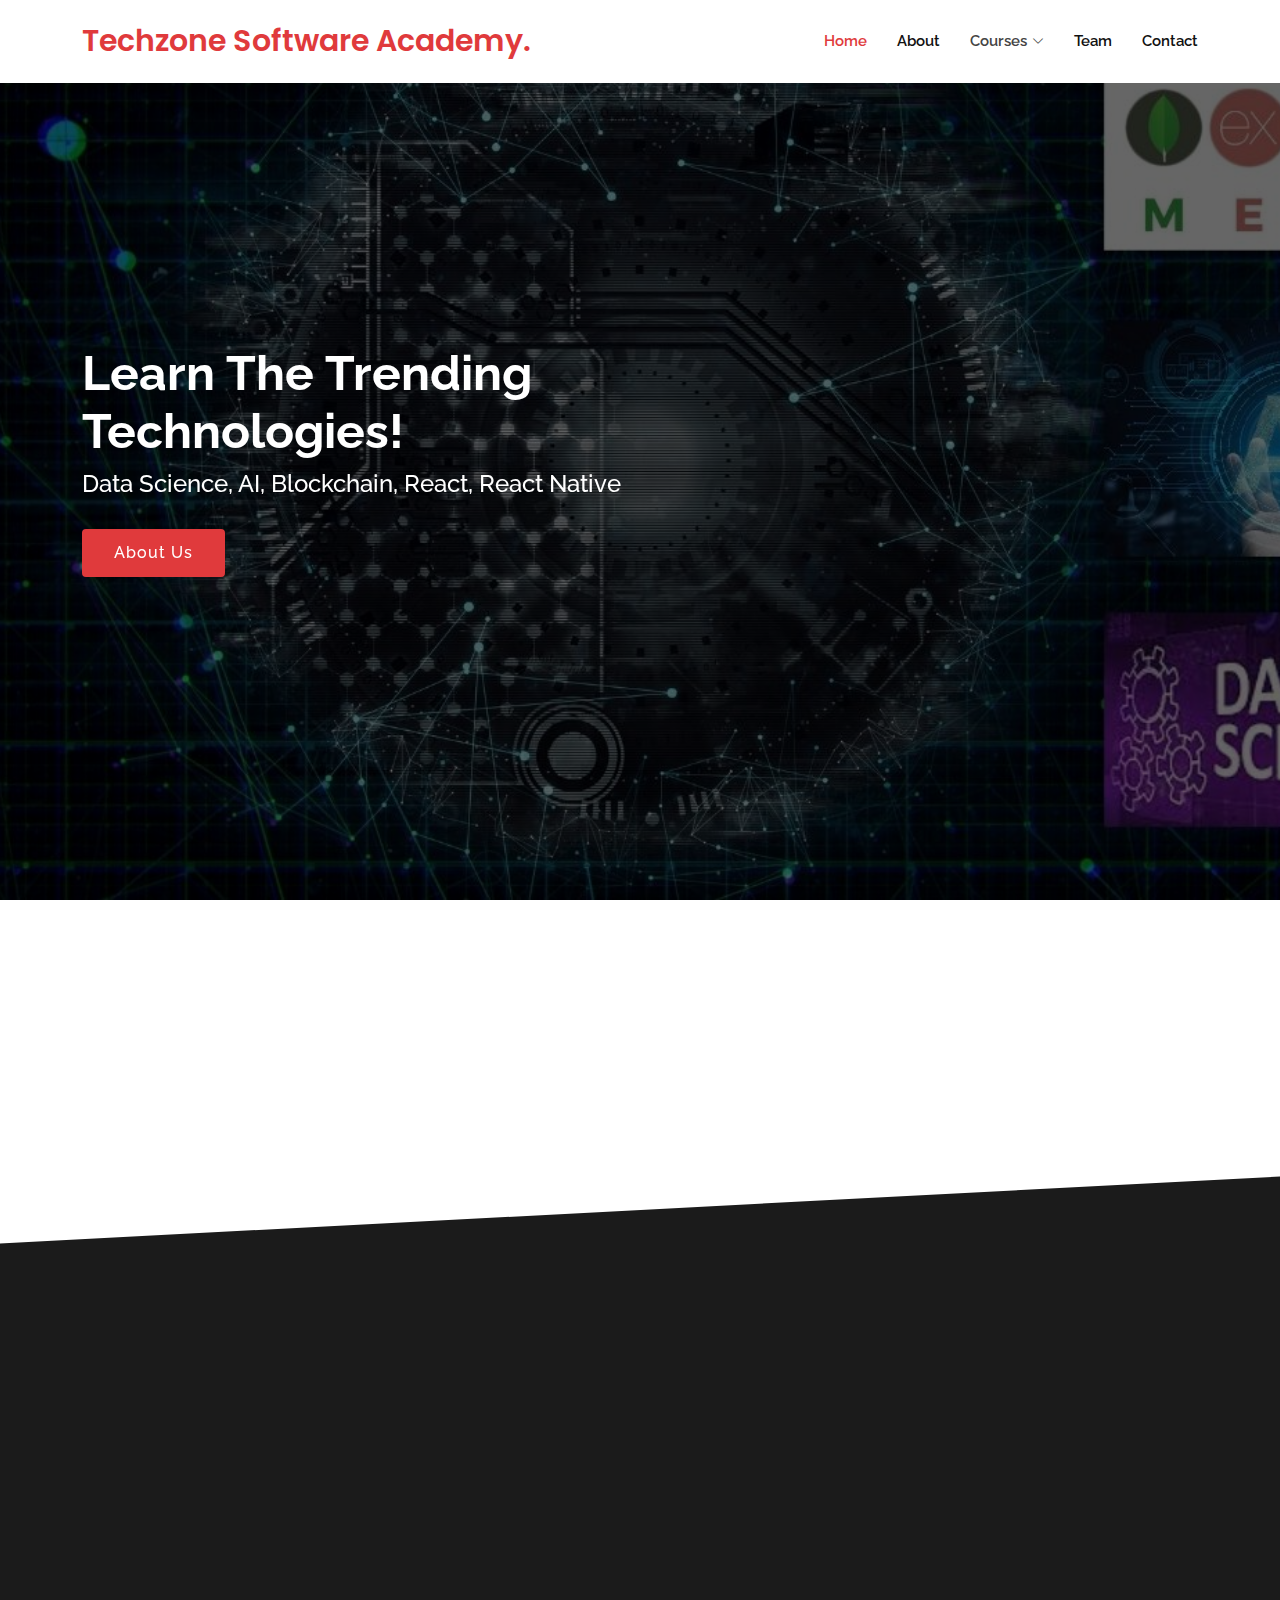
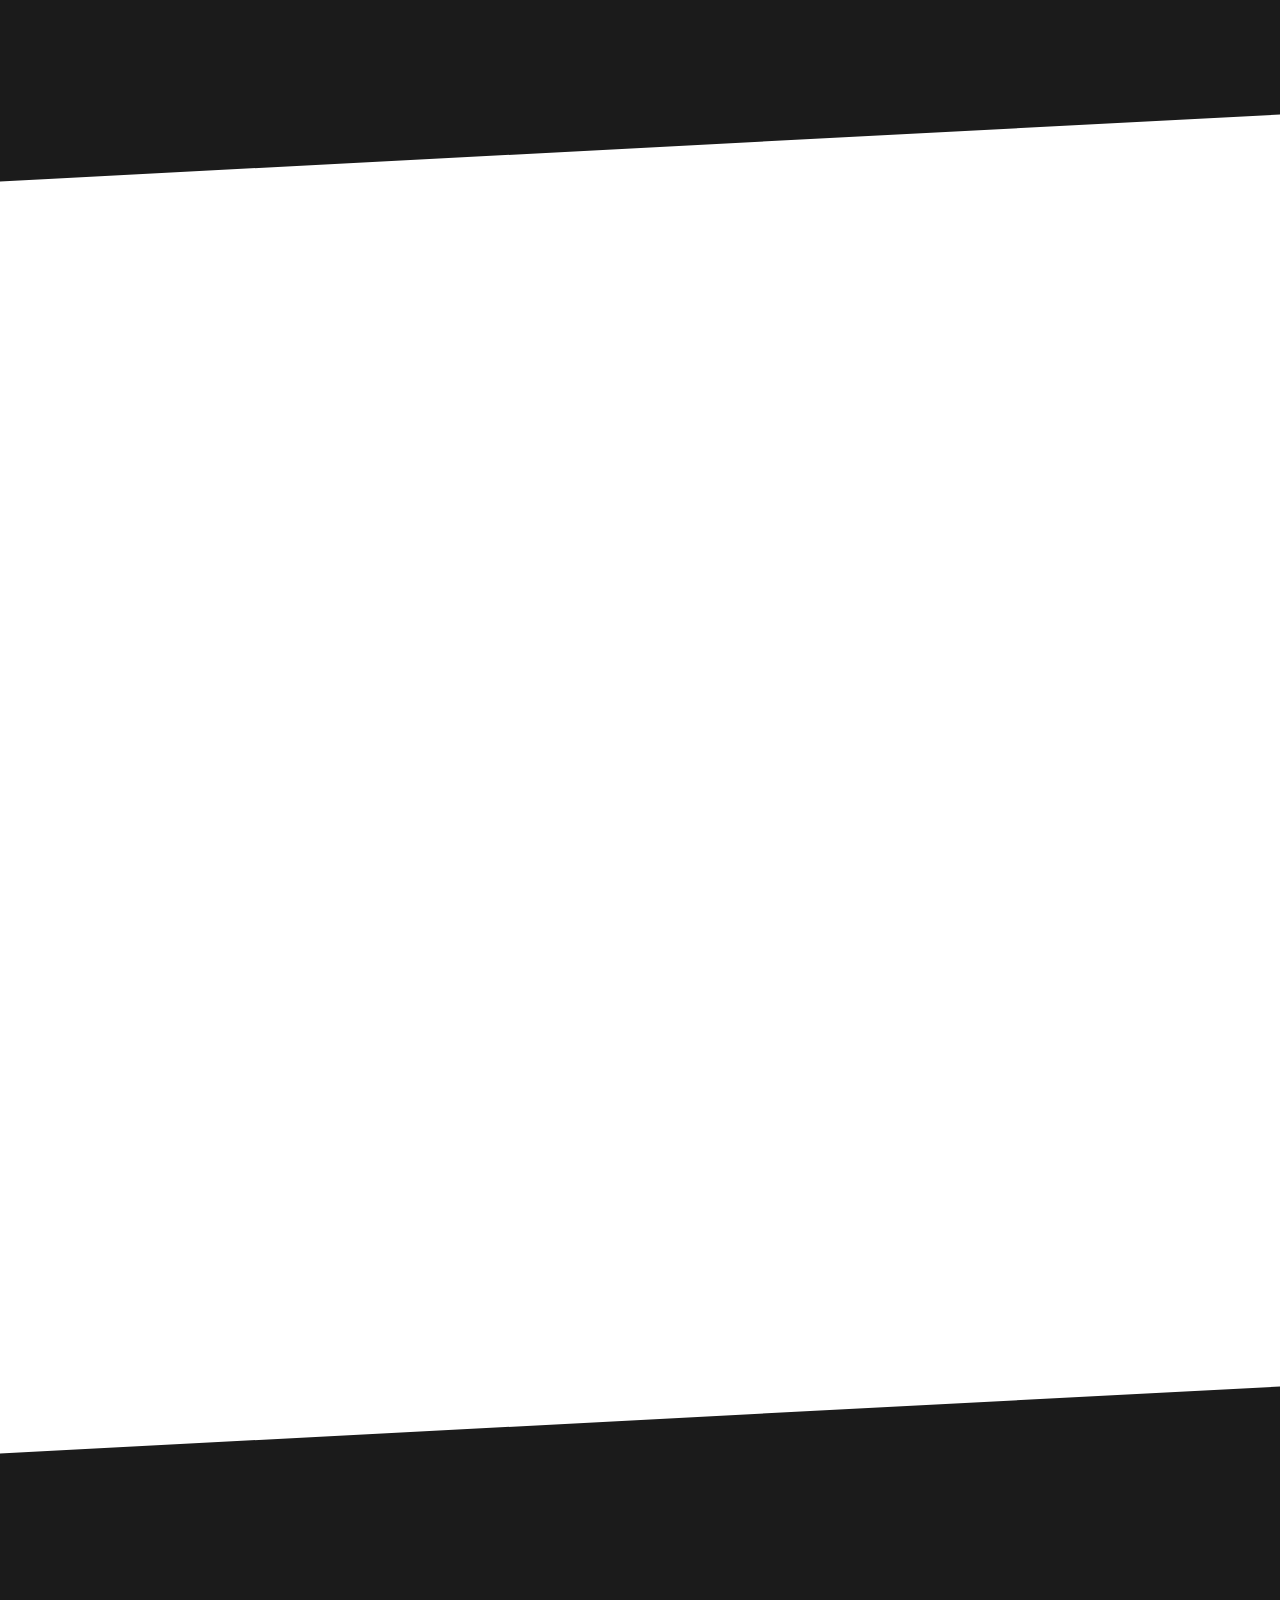
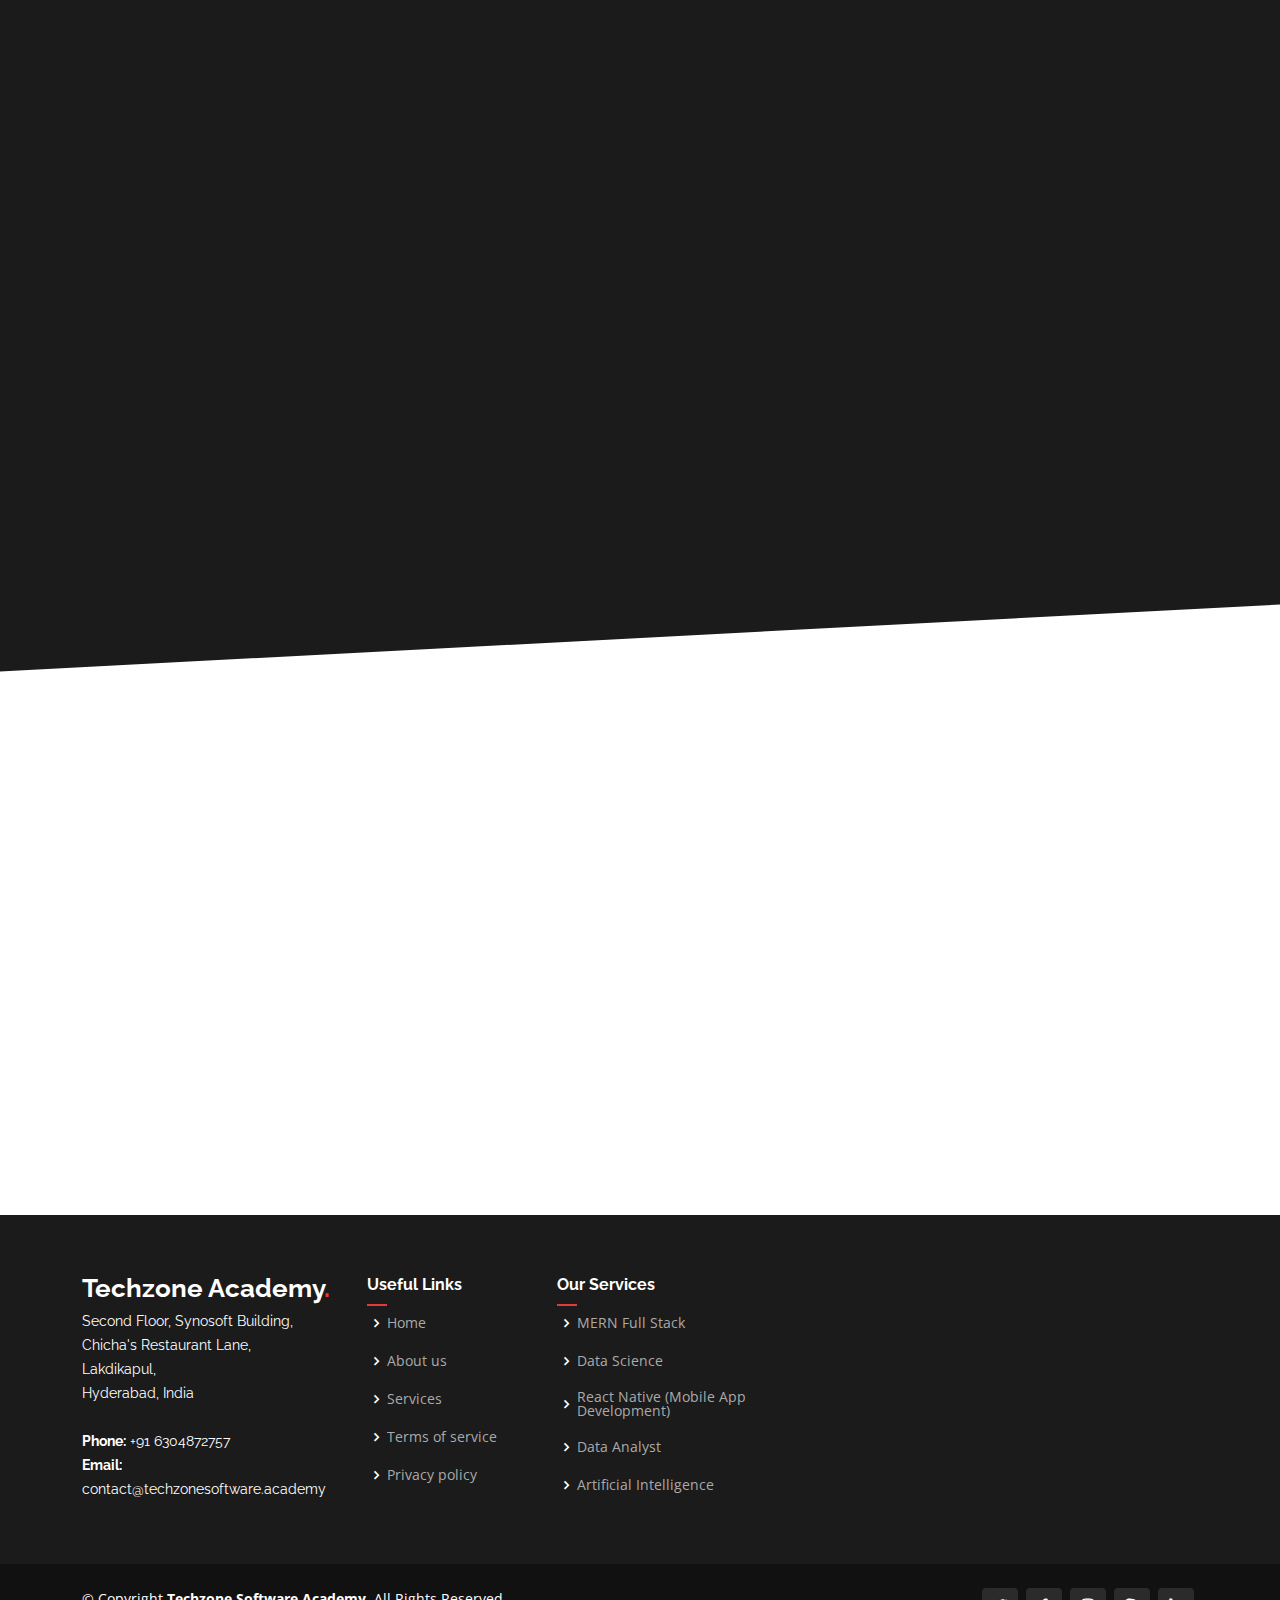
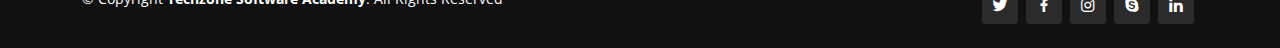
<file: index.html>
<!DOCTYPE html>
<html lang="en">

<head>
  <meta charset="utf-8">
  <meta content="width=device-width, initial-scale=1.0" name="viewport">

  <title>Techzone Software Academy-Gateway To Your Careers!</title>
  <meta content="Learn the emerging technologies and start your career in IT industry! We offer Data Science, Artificial Intelligence, AWS Cloud, MERN Full Stack Development, Mobile App Development." name="description">
  <meta content="Techzone,techzone academy,techzone,data science,python, data science training in hyderabad,data science online training in hyderabad, software development courses, machine learning course in hyderabad, aws training in hyderabad, data analyst course in hyderabad,  best software institute in hyderabad, mern full stack training in hyderabad, digital marketing courses in hyderabad" name="keywords">

  <!-- Favicons -->
  <link href="assets/img/favicon.png" rel="icon">
  <link href="assets/img/apple-touch-icon.png" rel="apple-touch-icon">

  <!-- Google Fonts -->
  <link href="https://fonts.googleapis.com/css?family=Open+Sans:300,300i,400,400i,600,600i,700,700i|Raleway:300,300i,400,400i,500,500i,600,600i,700,700i|Poppins:300,300i,400,400i,500,500i,600,600i,700,700i" rel="stylesheet">

  <!-- Vendor CSS Files -->
  <link href="assets/vendor/aos/aos.css" rel="stylesheet">
  <link href="assets/vendor/bootstrap/css/bootstrap.min.css" rel="stylesheet">
  <link href="assets/vendor/bootstrap-icons/bootstrap-icons.css" rel="stylesheet">
  <link href="assets/vendor/boxicons/css/boxicons.min.css" rel="stylesheet">
  <link href="assets/vendor/glightbox/css/glightbox.min.css" rel="stylesheet">
  <link href="assets/vendor/remixicon/remixicon.css" rel="stylesheet">
  <link href="assets/vendor/swiper/swiper-bundle.min.css" rel="stylesheet">

  <!-- Template Main CSS File -->
  <link href="assets/css/style.css" rel="stylesheet">


</head>

<body>

  <!-- ======= Header ======= -->
  <header id="header" class="fixed-top d-flex align-items-center">
    <div class="container d-flex align-items-center">
      <h1 class="logo me-auto"><a href="index.html">Techzone Software Academy<span>.</span></a></h1>
      <!-- Uncomment below if you prefer to use an image logo -->
<!--      <a href="index.html" class="logo me-auto"><img src="assets/img/logo.jpeg" alt="" style="image-resolution: from-image"></a>-->

      <nav id="navbar" class="navbar order-last order-lg-0">
        <ul>
          <li><a class="nav-link scrollto active" href="#hero">Home</a></li>
          <li><a class="nav-link scrollto" href="#about">About</a></li>
          <li class="dropdown"><a><span>Courses</span> <i class="bi bi-chevron-down"></i></a>
            <ul>
              <li><a href="mern.html">MERN Full Stack Development</a></li>
              <li><a href="datascience.html">Data Science</a></li>
              </ul>
          <li><a class="nav-link scrollto" href="#team">Team</a></li>
          <li><a class="nav-link scrollto" href="#contact">Contact</a></li>
        </ul>
        <i class="bi bi-list mobile-nav-toggle"></i>
      </nav><!-- .navbar -->
    </div>
  </header><!-- End Header -->

  <!-- ======= Hero Section ======= -->
  <section id="hero" class="d-flex align-items-center">

    <div class="container" data-aos="zoom-out" data-aos-delay="100">
      <div class="row">
        <div class="col-xl-6">
          <h1>Learn The Trending Technologies!</h1>
          <h2>Data Science, AI, Blockchain, React, React Native</h2>
          <a href="#about" class="btn-get-started scrollto">About Us</a>
        </div>
      </div>
    </div>

  </section><!-- End Hero -->

  <main id="main">

    <!-- ======= Clients Section ======= -->
    <section id="clients" class="clients">
      <div class="container" data-aos="zoom-in">

        <div class="clients-slider swiper">
          <div class="swiper-wrapper align-items-center">
            <div class="swiper-slide"><img src="assets/img/clients/client-1.jpg" class="img-fluid" alt=""></div>
            <div class="swiper-slide"><img src="assets/img/clients/client-2.png" class="img-fluid" alt=""></div>
            <div class="swiper-slide"><img src="assets/img/clients/client-3.png" class="img-fluid" alt=""></div>
            <div class="swiper-slide"><img src="assets/img/clients/client-4.png" class="img-fluid" alt=""></div>
            <div class="swiper-slide"><img src="assets/img/clients/client-5.png" class="img-fluid" alt=""></div>
            <div class="swiper-slide"><img src="assets/img/clients/client-6.png" class="img-fluid" alt=""></div>
            <div class="swiper-slide"><img src="assets/img/clients/client-7.png" class="img-fluid" alt=""></div>
            <div class="swiper-slide"><img src="assets/img/clients/client-8.png" class="img-fluid" alt=""></div>
          </div>
          <div class="swiper-pagination"></div>
        </div>

      </div>
    </section><!-- End Clients Section -->

    <!-- ======= About Section ======= -->
    <section id="about" class="about section-bg">
      <div class="container" data-aos="fade-up">

        <div class="row no-gutters">
          <div class="content col-xl-5 d-flex align-items-stretch">
            <div class="content">
              <h3>About Us</h3>
              <p>
               We provide online training for IT courses such as Data science, Data analyst, Data engineering, Artificial Intelligence, Blockchain.
              </p>
              <a href="#" class="about-btn"><span>About us</span> <i class="bx bx-chevron-right"></i></a>
            </div>
          </div>
          <div class="col-xl-7 d-flex align-items-stretch">
            <div class="icon-boxes d-flex flex-column justify-content-center">
              <div class="row">
                <div class="col-md-6 icon-box" data-aos="fade-up" data-aos-delay="100">
                  <i class="bx bx-receipt"></i>
                  <h4>Aim</h4>
                  <p>To impart industry required skills into students and help them land their dream job.</p>
                </div>
                <div class="col-md-6 icon-box" data-aos="fade-up" data-aos-delay="200">
                  <i class="bx bx-cube-alt"></i>
                  <h4>Vision</h4>
                  <p>Our Vision is to become a leading software academy in trending technologies.</p>
                </div>
                <div class="col-md-6 icon-box" data-aos="fade-up" data-aos-delay="300">
                  <i class="bx bx-images"></i>
                  <h4>Trainiers</h4>
                  <p>Our trainers are working professionals with real-time experience</p>
                </div>
                <div class="col-md-6 icon-box" data-aos="fade-up" data-aos-delay="400">
                  <i class="bx bx-shield"></i>
                  <h4>Our Curriculum</h4>
                  <p>We have designed our curriculum at par with top universities. Our curriculum has been designed with keeping in mind the industry requirements.</p>
                </div>
              </div>
            </div><!-- End .content-->
          </div>
        </div>

      </div>
    </section><!-- End About Section -->

    <!-- ======= Counts Section ======= -->
    <section id="counts" class="counts">
      <div class="container" data-aos="fade-up">

        <div class="row">

          <div class="col-lg-3 col-md-6">
            <div class="count-box">
              <i class="bi bi-emoji-smile"></i>
              <span data-purecounter-start="0" data-purecounter-end="5000" data-purecounter-duration="1" class="purecounter"></span>
              <p>Students well placed in top MNC's</p>
            </div>
          </div>

          <div class="col-lg-3 col-md-6 mt-5 mt-md-0">
            <div class="count-box">
              <i class="bi bi-journal-richtext"></i>
              <span data-purecounter-start="0" data-purecounter-end="15" data-purecounter-duration="1" class="purecounter"></span>
              <p>Courses</p>
            </div>
          </div>

          <div class="col-lg-3 col-md-6 mt-5 mt-lg-0">
            <div class="count-box">
              <i class="bi bi-headset"></i>
              <span data-purecounter-start="0" data-purecounter-end="24" data-purecounter-duration="1" class="purecounter"></span>
              <p>Hours Of Support</p>
            </div>
          </div>

          <div class="col-lg-3 col-md-6 mt-5 mt-lg-0">
            <div class="count-box">
              <i class="bi bi-people"></i>
              <span data-purecounter-start="0" data-purecounter-end="12" data-purecounter-duration="1" class="purecounter"></span>
              <p>Real Time Experieced Faculties</p>
            </div>
          </div>

        </div>

      </div>
    </section><!-- End Counts Section -->

    <!-- ======= Tabs Section ======= -->
    <section id="tabs" class="tabs">
      <div class="container" data-aos="fade-up">

        <ul class="nav nav-tabs row d-flex">
          <li class="nav-item col-3">
            <a class="nav-link active show" data-bs-toggle="tab" data-bs-target="#tab-1">
              <i class="ri-gps-line"></i>
              <h4 class="d-none d-lg-block">Data Science</h4>
            </a>
          </li>
          <li class="nav-item col-3">
            <a class="nav-link" data-bs-toggle="tab" data-bs-target="#tab-2">
              <i class="ri-body-scan-line"></i>
              <h4 class="d-none d-lg-block">Artificial Intelligence</h4>
            </a>
          </li>
          <li class="nav-item col-3">
            <a class="nav-link" data-bs-toggle="tab" data-bs-target="#tab-3">
              <i class="ri-sun-line"></i>
              <h4 class="d-none d-lg-block">Data Anayst</h4>
            </a>
          </li>
          <li class="nav-item col-3">
            <a class="nav-link" data-bs-toggle="tab" data-bs-target="#tab-4">
              <i class="ri-store-line"></i>
              <h4 class="d-none d-lg-block">Web and Mobile App Development</h4>
            </a>
          </li>
        </ul>

        <div class="tab-content">
          <div class="tab-pane active show" id="tab-1">
            <div class="row">
              <div class="col-lg-6 order-2 order-lg-1 mt-3 mt-lg-0" data-aos="fade-up" data-aos-delay="100">
                <h3>3 Months Data Science Program.</h3>
                <p class="fst-italic">
                  Master Data Science with our industry based curriculum and experienced faculties
                </p>
                <ul>
                  <h4>Modules @ Glance</h4>
                  <li><i class="ri-check-double-line"></i>Excel Basics, Statistics and Data Visualization with Excel</li>
                  <li><i class="ri-check-double-line"></i>Python Programming, MySQL Database</li>
                  <li><i class="ri-check-double-line"></i>Data Visualization Tools (Tableau, PowerBI)</li>
                  <li><i class="ri-check-double-line"></i>Machine Learning, Deep Learning</li>
                  <li><i class="ri-check-double-line"></i>Capstone Projects, Interview & Communication skills</li>
                </ul>
                <p>
                  Data Science is the most in-demand field with lots of jobs available. It is booming due to its application in every domain.
                  Learn Data Science from industry experts with live projects. We will not only train you, but will guide and mentor you to crack best jobs!
                </p>
                <p>
                  Major Projects :
                    <li>Visualizing and Report building on different real time datasets</li>
                    <li>House Price Prediction</li>
                    <li>Stock Price Prediction Using Time Series</li>
                    <li>Object Recognition & Face Recognition</li>
                </p>
              </div>
              <div class="col-lg-6 order-1 order-lg-2 text-center" data-aos="fade-up" data-aos-delay="200">
                <img src="assets/img/tabs-1.jpg" alt="" class="img-fluid">
              </div>
            </div>
          </div>
          <div class="tab-pane" id="tab-2">
            <div class="row">
              <div class="col-lg-6 order-2 order-lg-1 mt-3 mt-lg-0">
                <h3>3 Months Artificial Intelligence Program.</h3>
                <p>
                  Our 3 Months AI program will make you expert in the most demanding technology and 4th industrial revolution. There are lots of jobs waiting for you, join our program and we will guide and mentor you to crack the best jobs in AI.
                </p>
                <p class="fst-italic">
                  Master Artificial Intelligence with our Industry based curriculum
                </p>
                <ul>
                  <h4>Modules @ Glance</h4>
                  <li><i class="ri-check-double-line"></i>Introduction to AI, Maths for AI, SQL</li>
                  <li><i class="ri-check-double-line"></i>Python Programming for AI</li>
                  <li><i class="ri-check-double-line"></i>Machine Learning</li>
                  <li><i class="ri-check-double-line"></i>Deep Learning (Computer Vision, Natural Language Processing, LSTM, RNN</li>
                  <li><i class="ri-check-double-line"></i>Capstone Projects, Interview & Communication skills</li>
                </ul>
                <p>
                  Major Projects :

                    <li>Attendance System Using Facial Recognition</li>
                    <li>Chatbot</li>
                </p>
              </div>
              <div class="col-lg-6 order-1 order-lg-2 text-center">
                <img src="assets/img/tabs-2.jpg" alt="" class="img-fluid">
              </div>
            </div>
          </div>
          <div class="tab-pane" id="tab-3">
            <div class="row">
              <div class="col-lg-6 order-2 order-lg-1 mt-3 mt-lg-0">
                <h3>2 Months Data Analyst Program</h3>
                <p>
                  Hesitant to learn Data Science? No problem you can start with our data analyst course and the best part is that there are lots jobs for data analyst as well!
                </p>
                <ul>
                  <h4>Modules @ Glance</h4>
                  <li><i class="ri-check-double-line"></i>Excel Basics to Advance with Statistics</li>
                  <li><i class="ri-check-double-line"></i>Python Programming for Data Analytics</li>
                  <li><i class="ri-check-double-line"></i>MySQL Database</li>
                  <li><i class="ri-check-double-line"></i>Data Visualization and Report Building with Tableau, Power BI, Google Data Studio</li>
                  <li><i class="ri-check-double-line"></i>Interview and Communication skills</li>
                </ul>
                <p class="fst-italic">
                  Get hired as Data Analyst by completing our data analytics course!
                </p>
              </div>
              <div class="col-lg-6 order-1 order-lg-2 text-center">
                <img src="assets/img/tabs-3.jpg" alt="" class="img-fluid">
              </div>
            </div>
          </div>
          <div class="tab-pane" id="tab-4">
            <div class="row">
              <div class="col-lg-6 order-2 order-lg-1 mt-3 mt-lg-0">
                <h3>3 Months MERN Full Stack Web Development</h3>
                <p>
                  This program is a full stack web development using MERN Architecture. THis program will help you get your dream job as Web developer/Software developer
                </p>
                <p class="fst-italic">
                  Learn The Most In-Demand Technology For Web App Development
                  Learn The Most In-Demand Technology For Web App Development
                  </p>
                <ul>
                  <li><i class="ri-check-double-line"></i>Introduction to Web Development, Basics of HTML & CSS</li>
                  <li><i class="ri-check-double-line"></i>Core JavaScript</li>
                  <li><i class="ri-check-double-line"></i>Frontend development using react.js</li>
                  <li><i class="ri-check-double-line"></i>Introduction to Database, Google Firebase, MongoDB</li>
                  <li><i class="ri-check-double-line"></i>Backend Development with Express.js and Node.js</li>
                  <li><i class="ri-check-double-line"></i>Interview & Communication Skills</li>
                </ul>
              </div>
              <div class="col-lg-6 order-1 order-lg-2 text-center">
                <img src="assets/img/tabs-4.jpg" alt="" class="img-fluid">
              </div>
            </div>
          </div>
        </div>

      </div>
    </section><!-- End Tabs Section -->

    <!-- ======= Services Section ======= -->
    <section id="services" class="services section-bg ">
      <div class="container" data-aos="fade-up">

        <div class="section-title">
          <h2>Other Courses</h2>
          <p>We offer wide range of courses that are in huge demand in the industry!</p>
        </div>

        <div class="row">
          <div class="col-md-6">
            <div class="icon-box" data-aos="fade-up" data-aos-delay="100">
              <i class="bi bi-briefcase"></i>
              <h4><a href="#">Python Programming</a></h4>
              <p>Learn core python programming in just one month!</p>
            </div>
          </div>
          <div class="col-md-6 mt-4 mt-md-0">
            <div class="icon-box" data-aos="fade-up" data-aos-delay="200">
              <i class="bi bi-card-checklist"></i>
              <h4><a href="#">R Programming</a></h4>
              <p>R programming is one of the in-demand languages today. Learn from our industry experts!</p>
            </div>
          </div>
          <div class="col-md-6 mt-4 mt-md-0">
            <div class="icon-box" data-aos="fade-up" data-aos-delay="300">
              <i class="bi bi-bar-chart"></i>
              <h4><a href="#">AWS Cloud Solutions Architect</a></h4>
              <p>Cloud is present and future! Learn and work in the technology of present and future.</p>
            </div>
          </div>
          <div class="col-md-6 mt-4 mt-md-0">
            <div class="icon-box" data-aos="fade-up" data-aos-delay="400">
              <i class="bi bi-binoculars"></i>
              <h4><a href="#">Mysql Database Administration</a></h4>
              <p>The world is generating huge data and who will store and manage data? Learn Mysql database one of the most in-demand database</p>
            </div>
          </div>
          <div class="col-md-6 mt-4 mt-md-0">
            <div class="icon-box" data-aos="fade-up" data-aos-delay="500">
              <i class="bi bi-brightness-high"></i>
              <h4><a href="#">Tableau/Power BI/Google Data Studio</a></h4>
              <p>THis Business Intelligence tools are in real demand and there are lots of jobs available!</p>
            </div>
          </div>
          <div class="col-md-6 mt-4 mt-md-0">
            <div class="icon-box" data-aos="fade-up" data-aos-delay="600">
              <i class="bi bi-calendar4-week"></i>
              <h4><a href="#">Java Programming</a></h4>
              <p>Java has been in demand for lots of years and it countinues to be...Learn and Work as Java Developer.</p>
            </div>
          </div>
        </div>

      </div>
    </section><!-- End Services Section -->
    <!-- ======= Contact Section ======= -->
    <section id="contact" class="contact">
      <div class="container" data-aos="fade-up">

        <div class="section-title">
          <h2>Contact</h2>
          <p>For more details or any queries, feel free to reach out to us!</p>
        </div>

        <div class="row" data-aos="fade-up" data-aos-delay="100">
            <div class="row">
              <div class="col-md-12">
                <div class="info-box">
                  <i class="bx bx-map"></i>
                  <h3>Our Address</h3>
                  <p>Second Floor, Chicha's Restaurant Lane, Synosoft Building, Lakdikapul, Hyderabad-500004, Telangana.</p>
                </div>
              </div>
              <div class="col-md-6">
                <div class="info-box mt-4">
                  <i class="bx bx-envelope"></i>
                  <h3>Email Us</h3>
                  <p>contact@techzoneinfo.com</p>
                </div>
              </div>
              <div class="col-md-6">
                <div class="info-box mt-4">
                  <i class="bx bx-phone-call"></i>
                  <h3>Call Us</h3>
                  <p>+91 6304872757</p>
                </div>
              </div>
            </div>

          </div>

<!--
          <div class="col-lg-6">
            <form action="forms/contact.php" method="post" role="form" class="php-email-form">
              <div class="row">
                <div class="col form-group">
                  <input type="text" name="name" class="form-control" id="name" placeholder="Your Name" required>
                </div>
                <div class="col form-group">
                  <input type="email" class="form-control" name="email" id="email" placeholder="Your Email" required>
                </div>
              </div>
              <div class="form-group">
                <input type="text" class="form-control" name="subject" id="subject" placeholder="Subject" required>
              </div>
              <div class="form-group">
                <textarea class="form-control" name="message" rows="5" placeholder="Message" required></textarea>
              </div>
              <div class="my-3">
                <div class="loading">Loading</div>
                <div class="error-message"></div>
                <div class="sent-message">Your message has been sent. Thank you!</div>
              </div>
              <div class="text-center"><button type="submit">Send Message</button></div>
            </form>
          </div>
-->

        </div>
      </section>
      </div>
    </section><!-- End Contact Section -->

  </main><!-- End #main -->

  <!-- ======= Footer ======= -->
  <footer id="footer">

    <div class="footer-top">
      <div class="container">
        <div class="row">

          <div class="col-lg-3 col-md-6 footer-contact">
            <h3>Techzone Academy<span>.</span></h3>
            <p>
              Second Floor, Synosoft Building, Chicha's Restaurant Lane, <br>
              Lakdikapul,<br>
              Hyderabad, India <br><br>
              <strong>Phone:</strong> +91 6304872757<br>
              <strong>Email:</strong> contact@techzonesoftware.academy<br>
            </p>
          </div>

          <div class="col-lg-2 col-md-6 footer-links">
            <h4>Useful Links</h4>
            <ul>
              <li><i class="bx bx-chevron-right"></i> <a href="#">Home</a></li>
              <li><i class="bx bx-chevron-right"></i> <a href="#">About us</a></li>
              <li><i class="bx bx-chevron-right"></i> <a href="#">Services</a></li>
              <li><i class="bx bx-chevron-right"></i> <a href="#">Terms of service</a></li>
              <li><i class="bx bx-chevron-right"></i> <a href="#">Privacy policy</a></li>
            </ul>
          </div>

          <div class="col-lg-3 col-md-6 footer-links">
            <h4>Our Services</h4>
            <ul>
              <li><i class="bx bx-chevron-right"></i> <a href="#">MERN Full Stack</a></li>
              <li><i class="bx bx-chevron-right"></i> <a href="#">Data Science</a></li>
              <li><i class="bx bx-chevron-right"></i> <a href="#">React Native (Mobile App Development)</a></li>
              <li><i class="bx bx-chevron-right"></i> <a href="#">Data Analyst</a></li>
              <li><i class="bx bx-chevron-right"></i> <a href="#">Artificial Intelligence</a></li>
            </ul>
          </div>
        </div>
      </div>
    </div>

    <div class="container d-md-flex py-4">

      <div class="me-md-auto text-center text-md-start">
        <div class="copyright">
          &copy; Copyright <strong><span>Techzone Software Academy</span></strong>. All Rights Reserved
        </div>
      </div>
      <div class="social-links text-center text-md-end pt-3 pt-md-0">
        <a href="#" class="twitter"><i class="bx bxl-twitter"></i></a>
        <a href="#" class="facebook"><i class="bx bxl-facebook"></i></a>
        <a href="#" class="instagram"><i class="bx bxl-instagram"></i></a>
        <a href="#" class="google-plus"><i class="bx bxl-skype"></i></a>
        <a href="#" class="linkedin"><i class="bx bxl-linkedin"></i></a>
      </div>
    </div>
  </footer><!-- End Footer -->

  <a href="#" class="back-to-top d-flex align-items-center justify-content-center"><i class="bi bi-arrow-up-short"></i></a>

  <!-- Vendor JS Files -->
  <script src="assets/vendor/purecounter/purecounter.js"></script>
  <script src="assets/vendor/aos/aos.js"></script>
  <script src="assets/vendor/bootstrap/js/bootstrap.bundle.min.js"></script>
  <script src="assets/vendor/glightbox/js/glightbox.min.js"></script>
  <script src="assets/vendor/isotope-layout/isotope.pkgd.min.js"></script>
  <script src="assets/vendor/swiper/swiper-bundle.min.js"></script>
  <script src="assets/vendor/php-email-form/validate.js"></script>

  <!-- Template Main JS File -->
  <script src="assets/js/main.js"></script>

</body>

</html>
</file>
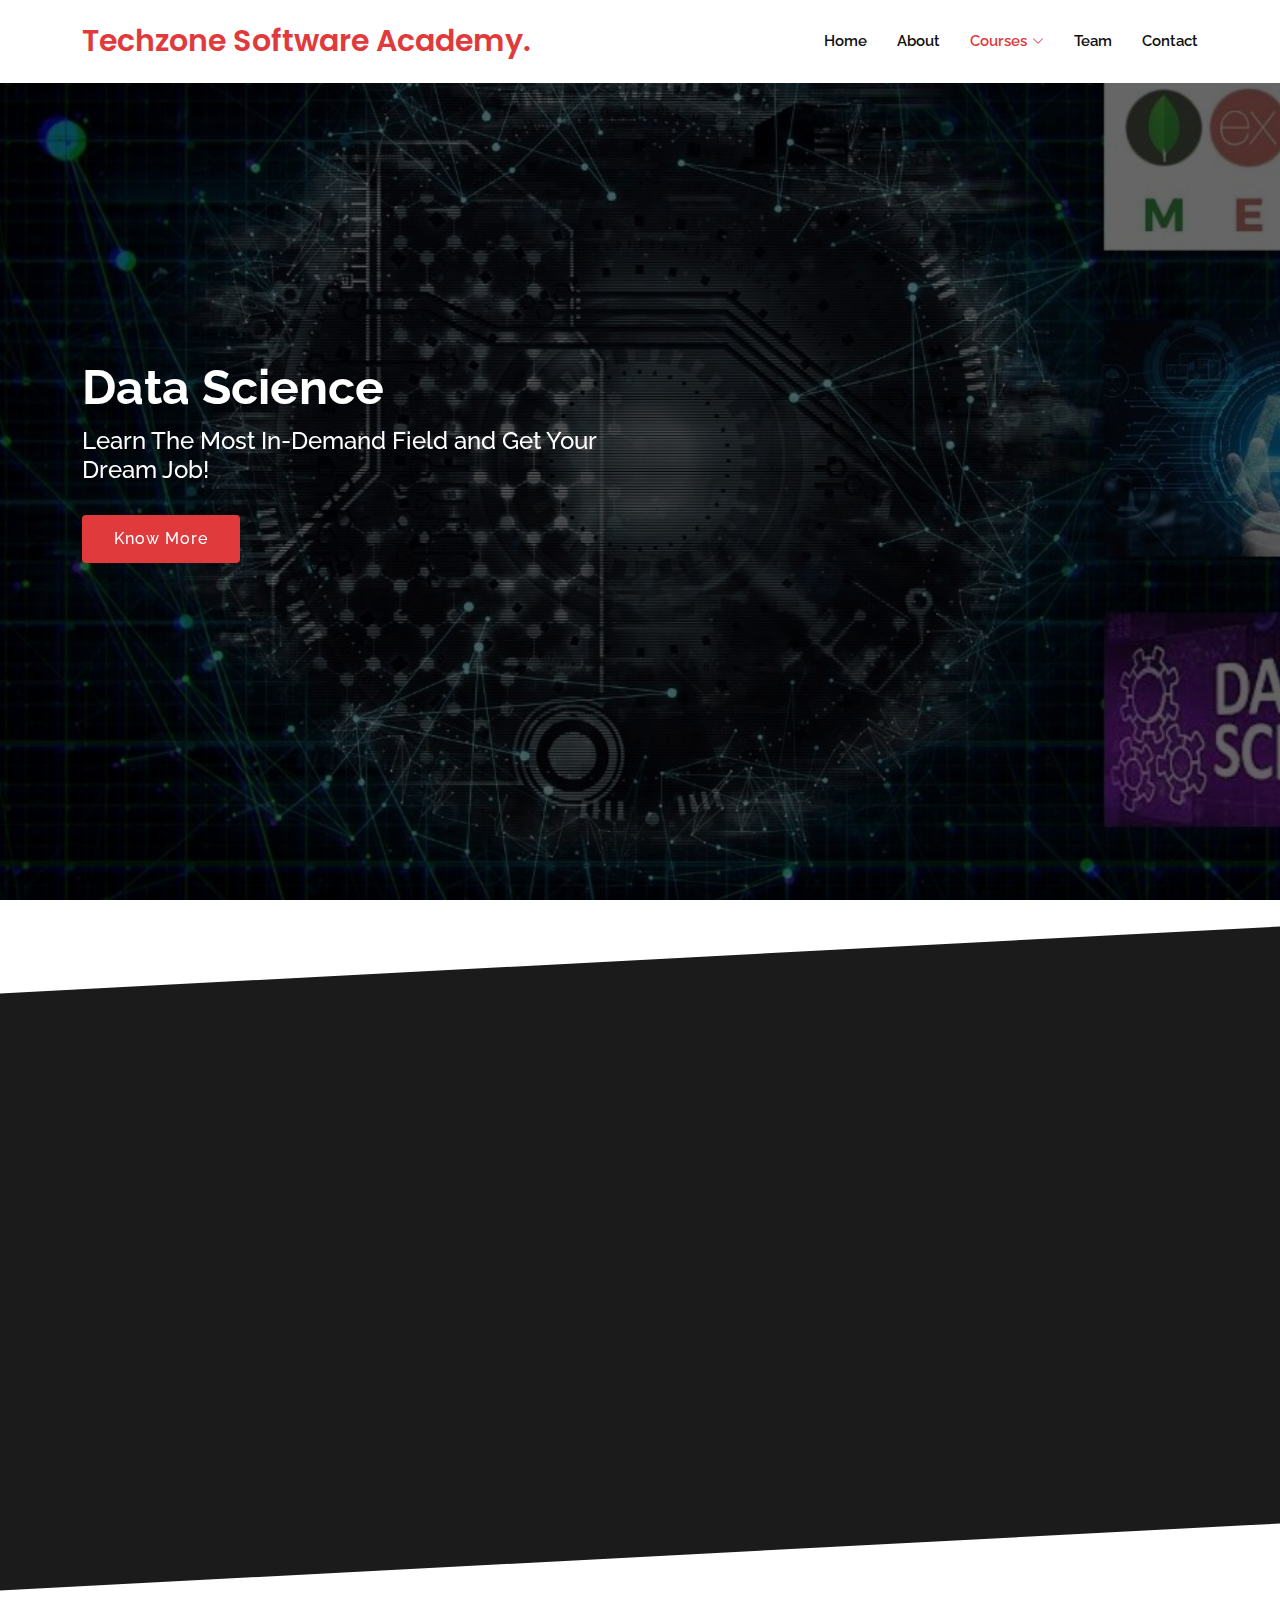
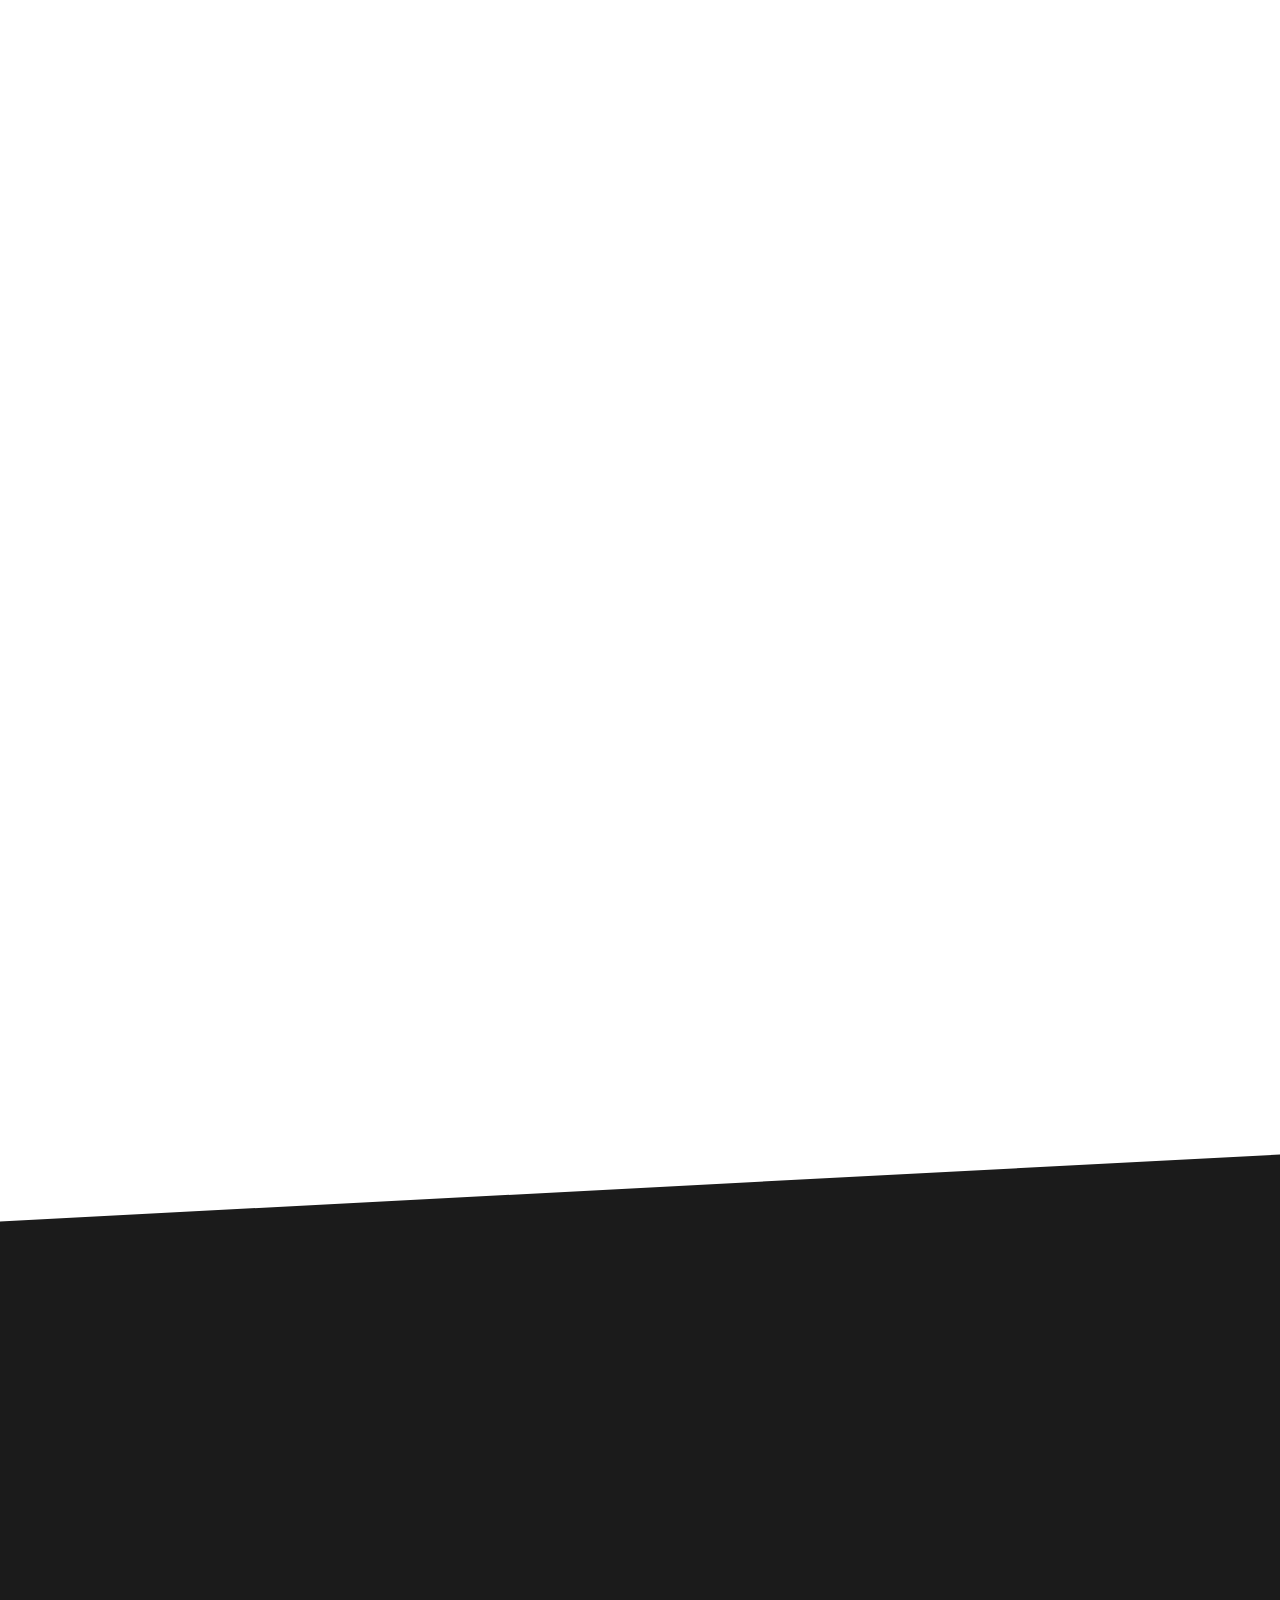
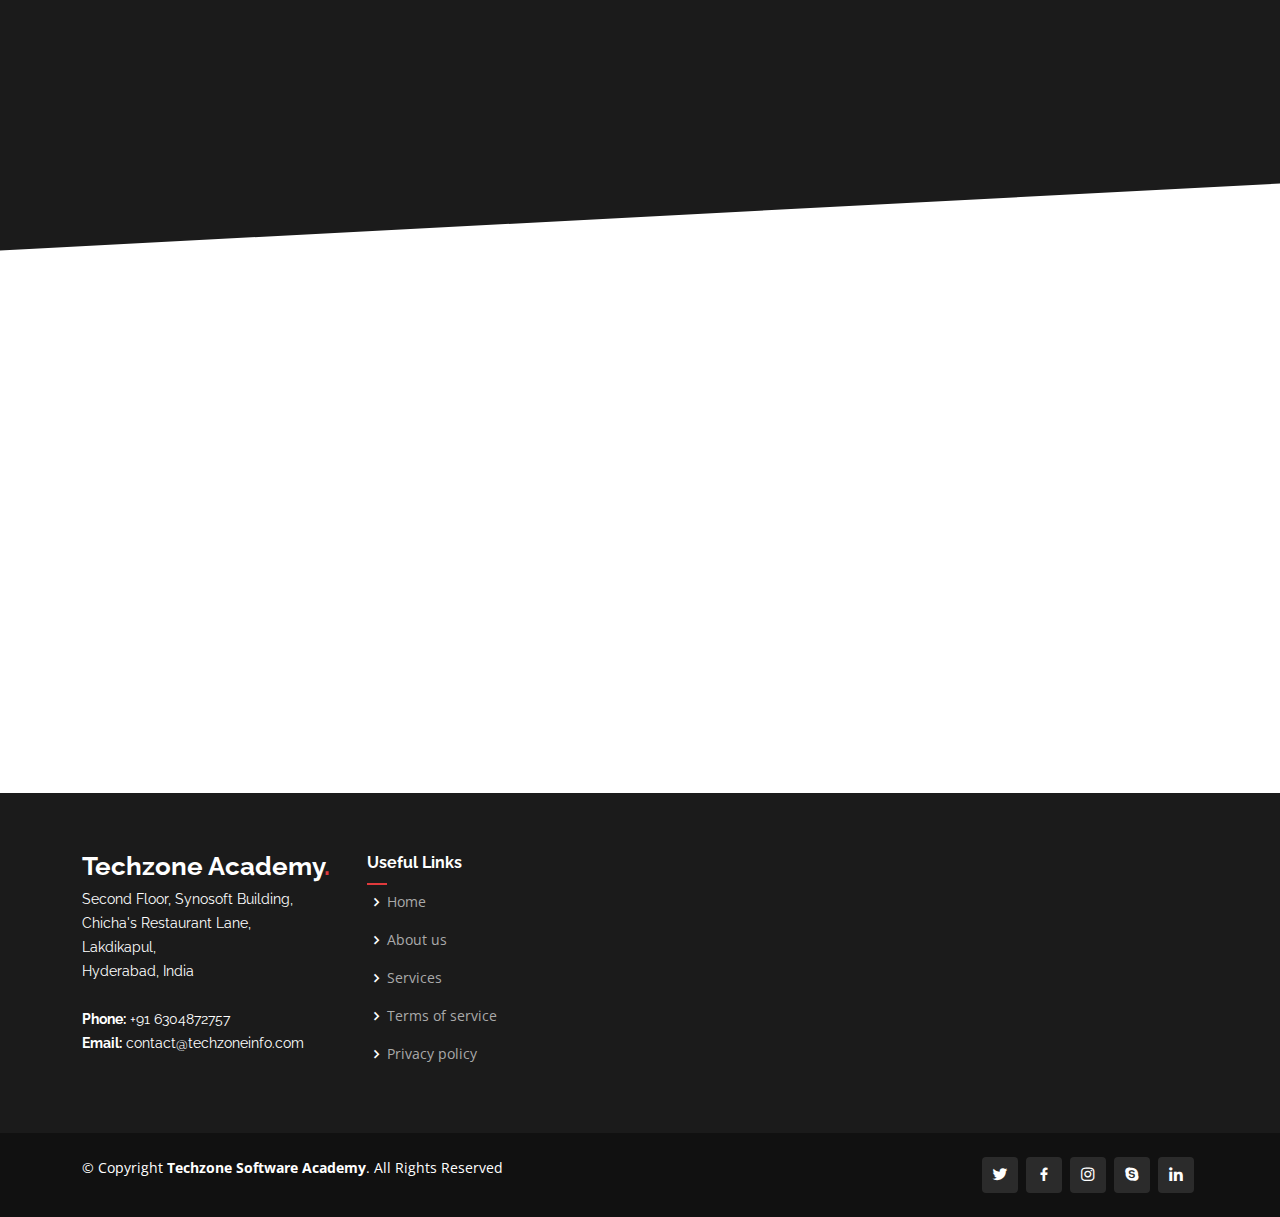
<file: datascience.html>
<!DOCTYPE html>
<html lang="en">

<head>
  <meta charset="utf-8">
  <meta content="width=device-width, initial-scale=1.0" name="viewport">

  <title>Techzone Software Academy-Gateway To Your Careers!</title>
  <meta content="" name="description">
  <meta content="" name="keywords">

  <!-- Favicons -->
  <link href="assets/img/favicon.png" rel="icon">
  <link href="assets/img/apple-touch-icon.png" rel="apple-touch-icon">

  <!-- Google Fonts -->
  <link href="https://fonts.googleapis.com/css?family=Open+Sans:300,300i,400,400i,600,600i,700,700i|Raleway:300,300i,400,400i,500,500i,600,600i,700,700i|Poppins:300,300i,400,400i,500,500i,600,600i,700,700i" rel="stylesheet">

  <!-- Vendor CSS Files -->
  <link href="assets/vendor/aos/aos.css" rel="stylesheet">
  <link href="assets/vendor/bootstrap/css/bootstrap.min.css" rel="stylesheet">
  <link href="assets/vendor/bootstrap-icons/bootstrap-icons.css" rel="stylesheet">
  <link href="assets/vendor/boxicons/css/boxicons.min.css" rel="stylesheet">
  <link href="assets/vendor/glightbox/css/glightbox.min.css" rel="stylesheet">
  <link href="assets/vendor/remixicon/remixicon.css" rel="stylesheet">
  <link href="assets/vendor/swiper/swiper-bundle.min.css" rel="stylesheet">

  <!-- Template Main CSS File -->
  <link href="assets/css/style.css" rel="stylesheet">


</head>

<body>

  <!-- ======= Header ======= -->
  <header id="header" class="fixed-top d-flex align-items-center">
    <div class="container d-flex align-items-center">
      <h1 class="logo me-auto"><a href="index.html">Techzone Software Academy<span>.</span></a></h1>
      <!-- Uncomment below if you prefer to use an image logo -->
<!--      <a href="index.html" class="logo me-auto"><img src="assets/img/logo.jpeg" alt="" style="image-resolution: from-image"></a>-->

      <nav id="navbar" class="navbar order-last order-lg-0">
        <ul>
          <li><a class="nav-link scrollto" href="index.html">Home</a></li>
          <li><a class="nav-link scrollto" href="index.html">About</a></li>
          <li class="dropdown active"><a><span>Courses</span> <i class="bi bi-chevron-down"></i></a>
            <ul>
              <li><a href="mern.html">MERN Full Stack Development</a></li>
              <li><a href="mern.html">Data Science</a></li>
              </ul>
          <li><a class="nav-link scrollto" href="#team">Team</a></li>
          <li><a class="nav-link scrollto" href="#contact">Contact</a></li>
        </ul>
        <i class="bi bi-list mobile-nav-toggle"></i>
      </nav><!-- .navbar -->
    </div>
  </header><!-- End Header -->

  <!-- ======= Hero Section ======= -->
  <section id="hero" class="d-flex align-items-center">

    <div class="container" data-aos="zoom-out" data-aos-delay="100">
      <div class="row">
        <div class="col-xl-6">
          <h1>Data Science</h1>
          <h2>Learn The Most In-Demand Field and Get Your Dream Job!</h2>
          <a href="#about" class="btn-get-started scrollto">Know More</a>
        </div>
      </div>
    </div>

  </section><!-- End Hero -->

  <main id="main">


    <!-- ======= About Section ======= -->
    <section id="about" class="about section-bg">
      <div class="container" data-aos="fade-up">
          <div class="row no-gutters">
          <div class="content col-xl-5 d-flex align-items-stretch">
            <div class="content">
              <h3>What is MERN?</h3>
              <p>
               The MERN stack is an open-source JavaScript framework used for the development of robust web applications. It is a combination of four major components, MongoDB, React, Node.js and Express.js. All the components of MERN offers end-to-end assistance for building single page web applications. It also supports MVC architecture which further simplifies the entire development process.
              </p>
            </div>
          </div>
          <div class="content col-xl-5 d-flex align-items-stretch">
            <div class="content">
              <h3>Why Use MERN?</h3>
              <p>
                  MERN is a modified & updated version of MEAN stack, the only factor which differentiates the former from the latter is that MERN uses React while MEAN uses Angular to create front-end applications. Companies use MERN stack to create premium-quality web pages. MERN is steady growing in terms of usage and popularity as it streamlines web development.</p>
            </div>
          </div>
        </div>
        </div>
    </section>

    <!-- ======= Tabs Section ======= -->
    <section id="tabs" class="tabs">
            <div class="row">
              <div class="col-lg-6 order-2 order-lg-1 mt-3 mt-lg-0" data-aos="fade-up" data-aos-delay="100">
                <h3>3 Months MERN Full Stack Program.</h3>
                <p class="fst-italic">
                  Master MERN Full Stack Web Development with our industry based curriculum and experienced faculties
                </p>
                <ul>
                  <h4>Modules @ Glance</h4>
                  <li><i class="ri-check-double-line"></i>HTML Basics, Designing with CSS, Bootstrap</li>
                  <li><i class="ri-check-double-line"></i>React.js</li>
                  <li><i class="ri-check-double-line"></i>Introduction to Database, MongoDB</li>
                  <li><i class="ri-check-double-line"></i>Backend Development with Express.js & Node.js</li>
                  <li><i class="ri-check-double-line"></i>Capstone Projects, Interview & Communication skills</li>
                </ul>
                <p>
                  Data Science is the most in-demand field with lots of jobs available. It is booming due to its application in every domain.
                  Learn Data Science from industry experts with live projects. We will not only train you, but will guide and mentor you to crack best jobs!
                </p>
                <p></p>
                <a href="https://techzoneacademy.blob.core.windows.net/newcontainer/Data%20Science%20Course%20Content.pdf?sp=r&st=2022-05-16T13:26:42Z&se=2024-12-22T21:26:42Z&sv=2020-08-04&sr=b&sig=M9WeoCugA2CKpxhmQMgYH1S6JDbhwUFpny9LhTfMJNI%3D" class="get-started-btn scrollto">Download Complete Brochure</a>
              </div>
              <div class="col-lg-6 order-1 order-lg-2 text-center" data-aos="fade-up" data-aos-delay="200">
                <img src="assets/img/me.jpeg" alt="" class="img-fluid">
              </div>
            </div>
    </section><!-- End Tabs Section -->



    <!-- ======= Testimonials Section ======= -->
   <!-- End Testimonials Section -->

    <!-- ======= Frequently Asked Questions Section ======= -->
    <section id="faq" class="faq">
      <div class="container" data-aos="fade-up">

        <div class="section-title">
          <h2>Frequently Asked Questions</h2>
        </div>

        <ul class="faq-list accordion" data-aos="fade-up">

          <li>
            <a data-bs-toggle="collapse" class="collapsed" data-bs-target="#faq1">What is MERN Stack? <i class="bx bx-chevron-down icon-show"></i><i class="bx bx-x icon-close"></i></a>
            <div id="faq1" class="collapse" data-bs-parent=".faq-list">
              <p>
                A technology stack is a set of frameworks and tools which help develop a software product. The frameworks and tools help in creating well-functioning software. MERN is a tech stack for web development consisting of MongoDB, Express.js, React.js, and Node.js
              </p>
            </div>
          </li>

          <li>
            <a data-bs-toggle="collapse" data-bs-target="#faq2" class="collapsed">Why Should I Learn MERN Stack? <i class="bx bx-chevron-down icon-show"></i><i class="bx bx-x icon-close"></i></a>
            <div id="faq2" class="collapse" data-bs-parent=".faq-list">
              <p>
                MERN Stack Training and being a MERN Stack developer offers many benefits:
              </p>
              <ul>
                 <li>Smooth development process supported by MVC architecture.</li>
                 <li>Developers get extensive open-source community support.</li>
                 <li>The development cycle in the MERN stack is covered from front-end to back-end with JavaScript.</li>
                 <li>A substantial set of testing tools can construct web applications from ground to top.</li>
                </ul>
            </div>
          </li>

          <li>
            <a data-bs-toggle="collapse" data-bs-target="#faq3" class="collapsed">Is MERN Stack Easy To Learn? <i class="bx bx-chevron-down icon-show"></i><i class="bx bx-x icon-close"></i></a>
            <div id="faq3" class="collapse" data-bs-parent=".faq-list">
              <p>
                  MERN stack consists of four technologies built on JavaScript. They are lightweight, and one can learn them easily, provided you have some experience in basic JavaScript, HTML, and OOPs concepts. Considering a <strong>MERN stack bootcamp</strong> can offer you a productive environment to learn vast concepts for being a confident MEAN stack developer.
                </p>
            </div>
          </li>

          <li>
            <a data-bs-toggle="collapse" data-bs-target="#faq4" class="collapsed">Is MERN Stack Still Popular in 2022? <i class="bx bx-chevron-down icon-show"></i><i class="bx bx-x icon-close"></i></a>
            <div id="faq4" class="collapse" data-bs-parent=".faq-list">
              <p>
                Yes, the MERN stack is a popular programming language in 2021. MERN stack developers, on average in the USA earn around $1,50, 000. Considering <strong>MERN stack bootcamp</strong> to enhance your skills is an excellent opportunity for a rewarding career ahead.
                </p>
            </div>
          </li>

          <li>
            <a data-bs-toggle="collapse" data-bs-target="#faq5" class="collapsed">I want to pursue career in MERN, How Can I do It? <i class="bx bx-chevron-down icon-show"></i><i class="bx bx-x icon-close"></i></a>
            <div id="faq5" class="collapse" data-bs-parent=".faq-list">
              <p>
                To begin a career in MERN stack, start by learning basics of JavaScript, Basic HTML, JavaScript, OOPs concept, high order functioning and then build on learning MERN concepts. Opting for our <strong>MERN Full Stack Bootcamp</strong> can shape your career as a MERN stack developer and offer job assistance.
                </p>
            </div>
          </li>

        </ul>

      </div>
    </section><!-- End Frequently Asked Questions Section -->

    <!-- ======= Team Section ======= -->
    <section id="trainer" class="team section-bg">
      <div class="container" data-aos="fade-up">

        <div class="section-title">
          <h2>Trainers</h2>
          <p>Our Trainers are working professionals with real time experience.</p>
        </div>

        <div class="row">

          <div class="col-lg-3 col-md-6 d-flex align-items-stretch">
            <div class="member" data-aos="fade-up" data-aos-delay="100">
              <div class="member-img">
                <img src="assets/img/team/saud-1.jpg" class="img-fluid" alt="">
                <div class="social">
                  <a href=""><i class="bi bi-twitter"></i></a>
                  <a href=""><i class="bi bi-facebook"></i></a>
                  <a href=""><i class="bi bi-instagram"></i></a>
                  <a href=""><i class="bi bi-linkedin"></i></a>
                </div>
              </div>
              <div class="member-info">
                <h4>Abdul Rahman Sawood</h4>
                <span>Senior Developer</span>
              </div>
            </div>
          </div>

          <div class="col-lg-3 col-md-6 d-flex align-items-stretch">
            <div class="member" data-aos="fade-up" data-aos-delay="200">
              <div class="member-img">
                <img src="assets/img/team/rafay-1.jpg" class="img-fluid" alt="">
                <div class="social">
                  <a href=""><i class="bi bi-twitter"></i></a>
                  <a href=""><i class="bi bi-facebook"></i></a>
                  <a href=""><i class="bi bi-instagram"></i></a>
                  <a href=""><i class="bi bi-linkedin"></i></a>
                </div>
              </div>
              <div class="member-info">
                <h4>Syed Abdul Rafay</h4>
                <span>Senior Developer</span>
              </div>
            </div>
          </div>

          <div class="col-lg-3 col-md-6 d-flex align-items-stretch">
            <div class="member" data-aos="fade-up" data-aos-delay="300">
              <div class="member-img">
                <img src="assets/img/team/adnan-1.jpg" class="img-fluid" alt="">
                <div class="social">
                  <a href=""><i class="bi bi-twitter"></i></a>
                  <a href=""><i class="bi bi-facebook"></i></a>
                  <a href=""><i class="bi bi-instagram"></i></a>
                  <a href=""><i class="bi bi-linkedin"></i></a>
                </div>
              </div>
              <div class="member-info">
                <h4>Adnan Syed</h4>
                <span>Senior Developer</span>
              </div>
            </div>
          </div>
      </div>
    </section><!-- End Team Section -->

    <!-- ======= Contact Section ======= -->
    <section id="contact" class="contact">
      <div class="container" data-aos="fade-up">

        <div class="section-title">
          <h2>Contact</h2>
          <p>For more details or any queries, feel free to reach out to us!</p>
        </div>

        <div class="row" data-aos="fade-up" data-aos-delay="100">
            <div class="row">
              <div class="col-md-12">
                <div class="info-box">
                  <i class="bx bx-map"></i>
                  <h3>Our Address</h3>
                  <p>First Floor, Zillion Residency, besides Vijaya Diagnostic Center, Vijay Nagar Colony, Hyderabad-500057</p>
                </div>
              </div>
              <div class="col-md-6">
                <div class="info-box mt-4">
                  <i class="bx bx-envelope"></i>
                  <h3>Email Us</h3>
                  <p>contact@techzonesoftware.academy</p>
                </div>
              </div>
              <div class="col-md-6">
                <div class="info-box mt-4">
                  <i class="bx bx-phone-call"></i>
                  <h3>Call Us</h3>
                  <p>+91 6304872757</p>
                </div>
              </div>
            </div>

          </div>

<!--
          <div class="col-lg-6">
            <form action="forms/contact.php" method="post" role="form" class="php-email-form">
              <div class="row">
                <div class="col form-group">
                  <input type="text" name="name" class="form-control" id="name" placeholder="Your Name" required>
                </div>
                <div class="col form-group">
                  <input type="email" class="form-control" name="email" id="email" placeholder="Your Email" required>
                </div>
              </div>
              <div class="form-group">
                <input type="text" class="form-control" name="subject" id="subject" placeholder="Subject" required>
              </div>
              <div class="form-group">
                <textarea class="form-control" name="message" rows="5" placeholder="Message" required></textarea>
              </div>
              <div class="my-3">
                <div class="loading">Loading</div>
                <div class="error-message"></div>
                <div class="sent-message">Your message has been sent. Thank you!</div>
              </div>
              <div class="text-center"><button type="submit">Send Message</button></div>
            </form>
          </div>
-->

        </div>

      </div>
    </section><!-- End Contact Section -->

  </main><!-- End #main -->

  <!-- ======= Footer ======= -->
  <footer id="footer">

    <div class="footer-top">
      <div class="container">
        <div class="row">

          <div class="col-lg-3 col-md-6 footer-contact">
            <h3>Techzone Academy<span>.</span></h3>
            <p>
              Second Floor, Synosoft Building, Chicha's Restaurant Lane,<br>
              Lakdikapul,<br>
              Hyderabad, India <br><br>
              <strong>Phone:</strong> +91 6304872757<br>
              <strong>Email:</strong> contact@techzoneinfo.com<br>
            </p>
          </div>

          <div class="col-lg-2 col-md-6 footer-links">
            <h4>Useful Links</h4>
            <ul>
              <li><i class="bx bx-chevron-right"></i> <a href="#">Home</a></li>
              <li><i class="bx bx-chevron-right"></i> <a href="#">About us</a></li>
              <li><i class="bx bx-chevron-right"></i> <a href="#">Services</a></li>
              <li><i class="bx bx-chevron-right"></i> <a href="#">Terms of service</a></li>
              <li><i class="bx bx-chevron-right"></i> <a href="#">Privacy policy</a></li>
            </ul>
          </div>

          <div class="col-lg-3 col-md-6 footer-links">
<!--
            <h4>Our Services</h4>
            <ul>
              <li><i class="bx bx-chevron-right"></i> <a href="#">Web Design</a></li>
              <li><i class="bx bx-chevron-right"></i> <a href="#">Web Development</a></li>
              <li><i class="bx bx-chevron-right"></i> <a href="#">Product Management</a></li>
              <li><i class="bx bx-chevron-right"></i> <a href="#">Marketing</a></li>
              <li><i class="bx bx-chevron-right"></i> <a href="#">Graphic Design</a></li>
            </ul>
-->
          </div>
        </div>
      </div>
    </div>

    <div class="container d-md-flex py-4">

      <div class="me-md-auto text-center text-md-start">
        <div class="copyright">
          &copy; Copyright <strong><span>Techzone Software Academy</span></strong>. All Rights Reserved
        </div>
      </div>
      <div class="social-links text-center text-md-end pt-3 pt-md-0">
        <a href="#" class="twitter"><i class="bx bxl-twitter"></i></a>
        <a href="#" class="facebook"><i class="bx bxl-facebook"></i></a>
        <a href="#" class="instagram"><i class="bx bxl-instagram"></i></a>
        <a href="#" class="google-plus"><i class="bx bxl-skype"></i></a>
        <a href="#" class="linkedin"><i class="bx bxl-linkedin"></i></a>
      </div>
    </div>
  </footer><!-- End Footer -->

  <a href="#" class="back-to-top d-flex align-items-center justify-content-center"><i class="bi bi-arrow-up-short"></i></a>

  <!-- Vendor JS Files -->
  <script src="assets/vendor/purecounter/purecounter.js"></script>
  <script src="assets/vendor/aos/aos.js"></script>
  <script src="assets/vendor/bootstrap/js/bootstrap.bundle.min.js"></script>
  <script src="assets/vendor/glightbox/js/glightbox.min.js"></script>
  <script src="assets/vendor/isotope-layout/isotope.pkgd.min.js"></script>
  <script src="assets/vendor/swiper/swiper-bundle.min.js"></script>
  <script src="assets/vendor/php-email-form/validate.js"></script>

  <!-- Template Main JS File -->
  <script src="assets/js/main.js"></script>

</body>

</html>
</file>
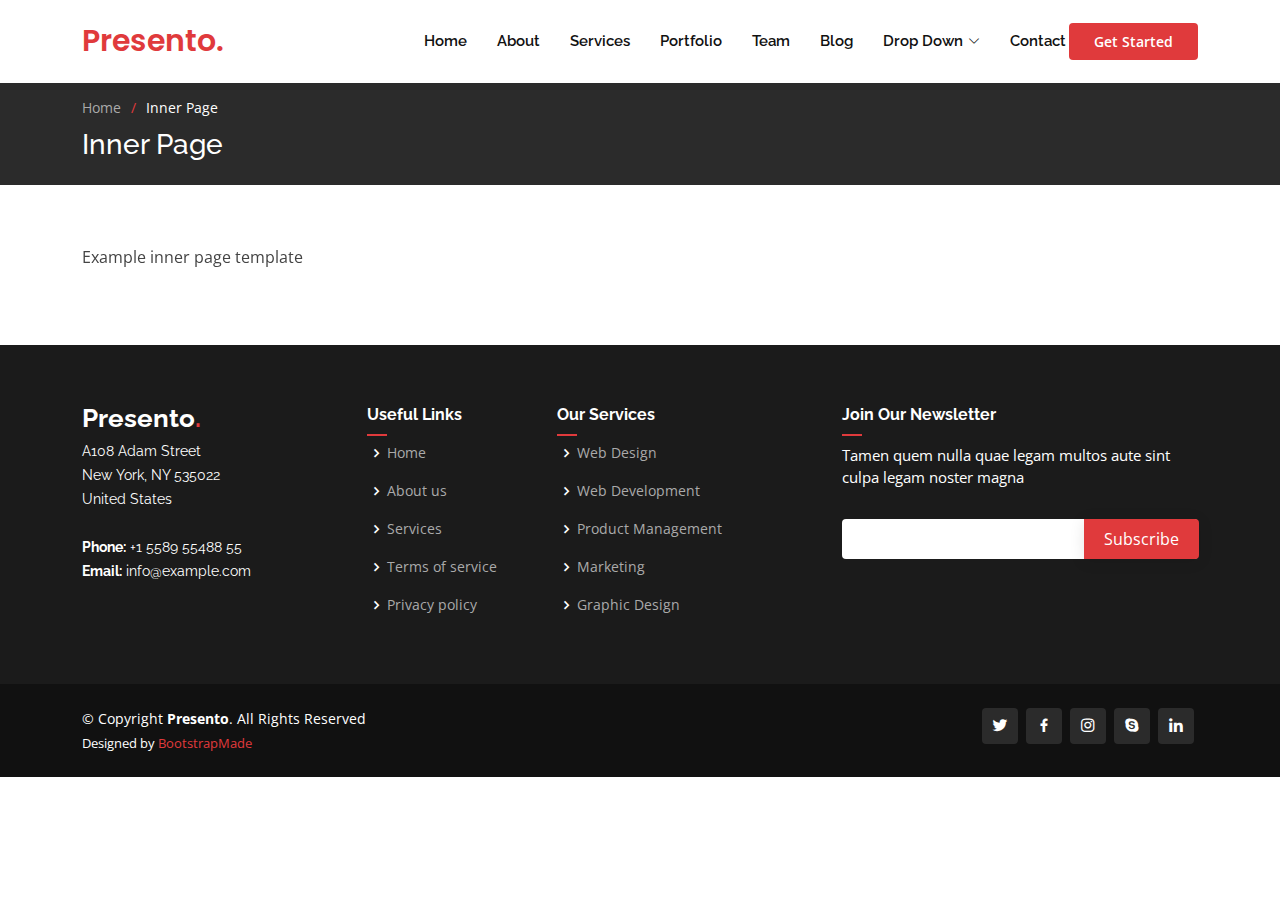
<file: inner-page.html>
<!DOCTYPE html>
<html lang="en">

<head>
  <meta charset="utf-8">
  <meta content="width=device-width, initial-scale=1.0" name="viewport">

  <title>Inner Page - Presento Bootstrap Template</title>
  <meta content="" name="description">
  <meta content="" name="keywords">

  <!-- Favicons -->
  <link href="assets/img/favicon.png" rel="icon">
  <link href="assets/img/apple-touch-icon.png" rel="apple-touch-icon">

  <!-- Google Fonts -->
  <link href="https://fonts.googleapis.com/css?family=Open+Sans:300,300i,400,400i,600,600i,700,700i|Raleway:300,300i,400,400i,500,500i,600,600i,700,700i|Poppins:300,300i,400,400i,500,500i,600,600i,700,700i" rel="stylesheet">

  <!-- Vendor CSS Files -->
  <link href="assets/vendor/aos/aos.css" rel="stylesheet">
  <link href="assets/vendor/bootstrap/css/bootstrap.min.css" rel="stylesheet">
  <link href="assets/vendor/bootstrap-icons/bootstrap-icons.css" rel="stylesheet">
  <link href="assets/vendor/boxicons/css/boxicons.min.css" rel="stylesheet">
  <link href="assets/vendor/glightbox/css/glightbox.min.css" rel="stylesheet">
  <link href="assets/vendor/remixicon/remixicon.css" rel="stylesheet">
  <link href="assets/vendor/swiper/swiper-bundle.min.css" rel="stylesheet">

  <!-- Template Main CSS File -->
  <link href="assets/css/style.css" rel="stylesheet">

  <!-- =======================================================
  * Template Name: Presento - v3.7.0
  * Template URL: https://bootstrapmade.com/presento-bootstrap-corporate-template/
  * Author: BootstrapMade.com
  * License: https://bootstrapmade.com/license/
  ======================================================== -->
</head>

<body>

  <!-- ======= Header ======= -->
  <header id="header" class="fixed-top d-flex align-items-center">
    <div class="container d-flex align-items-center">
      <h1 class="logo me-auto"><a href="index.html">Presento<span>.</span></a></h1>
      <!-- Uncomment below if you prefer to use an image logo -->
      <!-- <a href="index.html" class="logo me-auto"><img src="assets/img/logo.png" alt=""></a>-->

      <nav id="navbar" class="navbar order-last order-lg-0">
        <ul>
          <li><a class="nav-link scrollto " href="#hero">Home</a></li>
          <li><a class="nav-link scrollto" href="#about">About</a></li>
          <li><a class="nav-link scrollto" href="#services">Services</a></li>
          <li><a class="nav-link scrollto " href="#portfolio">Portfolio</a></li>
          <li><a class="nav-link scrollto" href="#team">Team</a></li>
          <li><a href="blog.html">Blog</a></li>
          <li class="dropdown"><a href="#"><span>Drop Down</span> <i class="bi bi-chevron-down"></i></a>
            <ul>
              <li><a href="#">Drop Down 1</a></li>
              <li class="dropdown"><a href="#"><span>Deep Drop Down</span> <i class="bi bi-chevron-right"></i></a>
                <ul>
                  <li><a href="#">Deep Drop Down 1</a></li>
                  <li><a href="#">Deep Drop Down 2</a></li>
                  <li><a href="#">Deep Drop Down 3</a></li>
                  <li><a href="#">Deep Drop Down 4</a></li>
                  <li><a href="#">Deep Drop Down 5</a></li>
                </ul>
              </li>
              <li><a href="#">Drop Down 2</a></li>
              <li><a href="#">Drop Down 3</a></li>
              <li><a href="#">Drop Down 4</a></li>
            </ul>
          </li>
          <li><a class="nav-link scrollto" href="#contact">Contact</a></li>
        </ul>
        <i class="bi bi-list mobile-nav-toggle"></i>
      </nav><!-- .navbar -->

      <a href="#about" class="get-started-btn scrollto">Get Started</a>
    </div>
  </header><!-- End Header -->

  <main id="main">

    <!-- ======= Breadcrumbs ======= -->
    <section class="breadcrumbs">
      <div class="container">

        <ol>
          <li><a href="index.html">Home</a></li>
          <li>Inner Page</li>
        </ol>
        <h2>Inner Page</h2>

      </div>
    </section><!-- End Breadcrumbs -->

    <section class="inner-page">
      <div class="container" data-aos="fade-up">
        <p>
          Example inner page template
        </p>
      </div>
    </section>

  </main><!-- End #main -->

  <!-- ======= Footer ======= -->
  <footer id="footer">

    <div class="footer-top">
      <div class="container">
        <div class="row">

          <div class="col-lg-3 col-md-6 footer-contact">
            <h3>Presento<span>.</span></h3>
            <p>
              A108 Adam Street <br>
              New York, NY 535022<br>
              United States <br><br>
              <strong>Phone:</strong> +1 5589 55488 55<br>
              <strong>Email:</strong> info@example.com<br>
            </p>
          </div>

          <div class="col-lg-2 col-md-6 footer-links">
            <h4>Useful Links</h4>
            <ul>
              <li><i class="bx bx-chevron-right"></i> <a href="#">Home</a></li>
              <li><i class="bx bx-chevron-right"></i> <a href="#">About us</a></li>
              <li><i class="bx bx-chevron-right"></i> <a href="#">Services</a></li>
              <li><i class="bx bx-chevron-right"></i> <a href="#">Terms of service</a></li>
              <li><i class="bx bx-chevron-right"></i> <a href="#">Privacy policy</a></li>
            </ul>
          </div>

          <div class="col-lg-3 col-md-6 footer-links">
            <h4>Our Services</h4>
            <ul>
              <li><i class="bx bx-chevron-right"></i> <a href="#">Web Design</a></li>
              <li><i class="bx bx-chevron-right"></i> <a href="#">Web Development</a></li>
              <li><i class="bx bx-chevron-right"></i> <a href="#">Product Management</a></li>
              <li><i class="bx bx-chevron-right"></i> <a href="#">Marketing</a></li>
              <li><i class="bx bx-chevron-right"></i> <a href="#">Graphic Design</a></li>
            </ul>
          </div>

          <div class="col-lg-4 col-md-6 footer-newsletter">
            <h4>Join Our Newsletter</h4>
            <p>Tamen quem nulla quae legam multos aute sint culpa legam noster magna</p>
            <form action="" method="post">
              <input type="email" name="email"><input type="submit" value="Subscribe">
            </form>
          </div>

        </div>
      </div>
    </div>

    <div class="container d-md-flex py-4">

      <div class="me-md-auto text-center text-md-start">
        <div class="copyright">
          &copy; Copyright <strong><span>Presento</span></strong>. All Rights Reserved
        </div>
        <div class="credits">
          <!-- All the links in the footer should remain intact. -->
          <!-- You can delete the links only if you purchased the pro version. -->
          <!-- Licensing information: https://bootstrapmade.com/license/ -->
          <!-- Purchase the pro version with working PHP/AJAX contact form: https://bootstrapmade.com/presento-bootstrap-corporate-template/ -->
          Designed by <a href="https://bootstrapmade.com/">BootstrapMade</a>
        </div>
      </div>
      <div class="social-links text-center text-md-end pt-3 pt-md-0">
        <a href="#" class="twitter"><i class="bx bxl-twitter"></i></a>
        <a href="#" class="facebook"><i class="bx bxl-facebook"></i></a>
        <a href="#" class="instagram"><i class="bx bxl-instagram"></i></a>
        <a href="#" class="google-plus"><i class="bx bxl-skype"></i></a>
        <a href="#" class="linkedin"><i class="bx bxl-linkedin"></i></a>
      </div>
    </div>
  </footer><!-- End Footer -->

  <a href="#" class="back-to-top d-flex align-items-center justify-content-center"><i class="bi bi-arrow-up-short"></i></a>

  <!-- Vendor JS Files -->
  <script src="assets/vendor/purecounter/purecounter.js"></script>
  <script src="assets/vendor/aos/aos.js"></script>
  <script src="assets/vendor/bootstrap/js/bootstrap.bundle.min.js"></script>
  <script src="assets/vendor/glightbox/js/glightbox.min.js"></script>
  <script src="assets/vendor/isotope-layout/isotope.pkgd.min.js"></script>
  <script src="assets/vendor/swiper/swiper-bundle.min.js"></script>
  <script src="assets/vendor/php-email-form/validate.js"></script>

  <!-- Template Main JS File -->
  <script src="assets/js/main.js"></script>

</body>

</html>
</file>
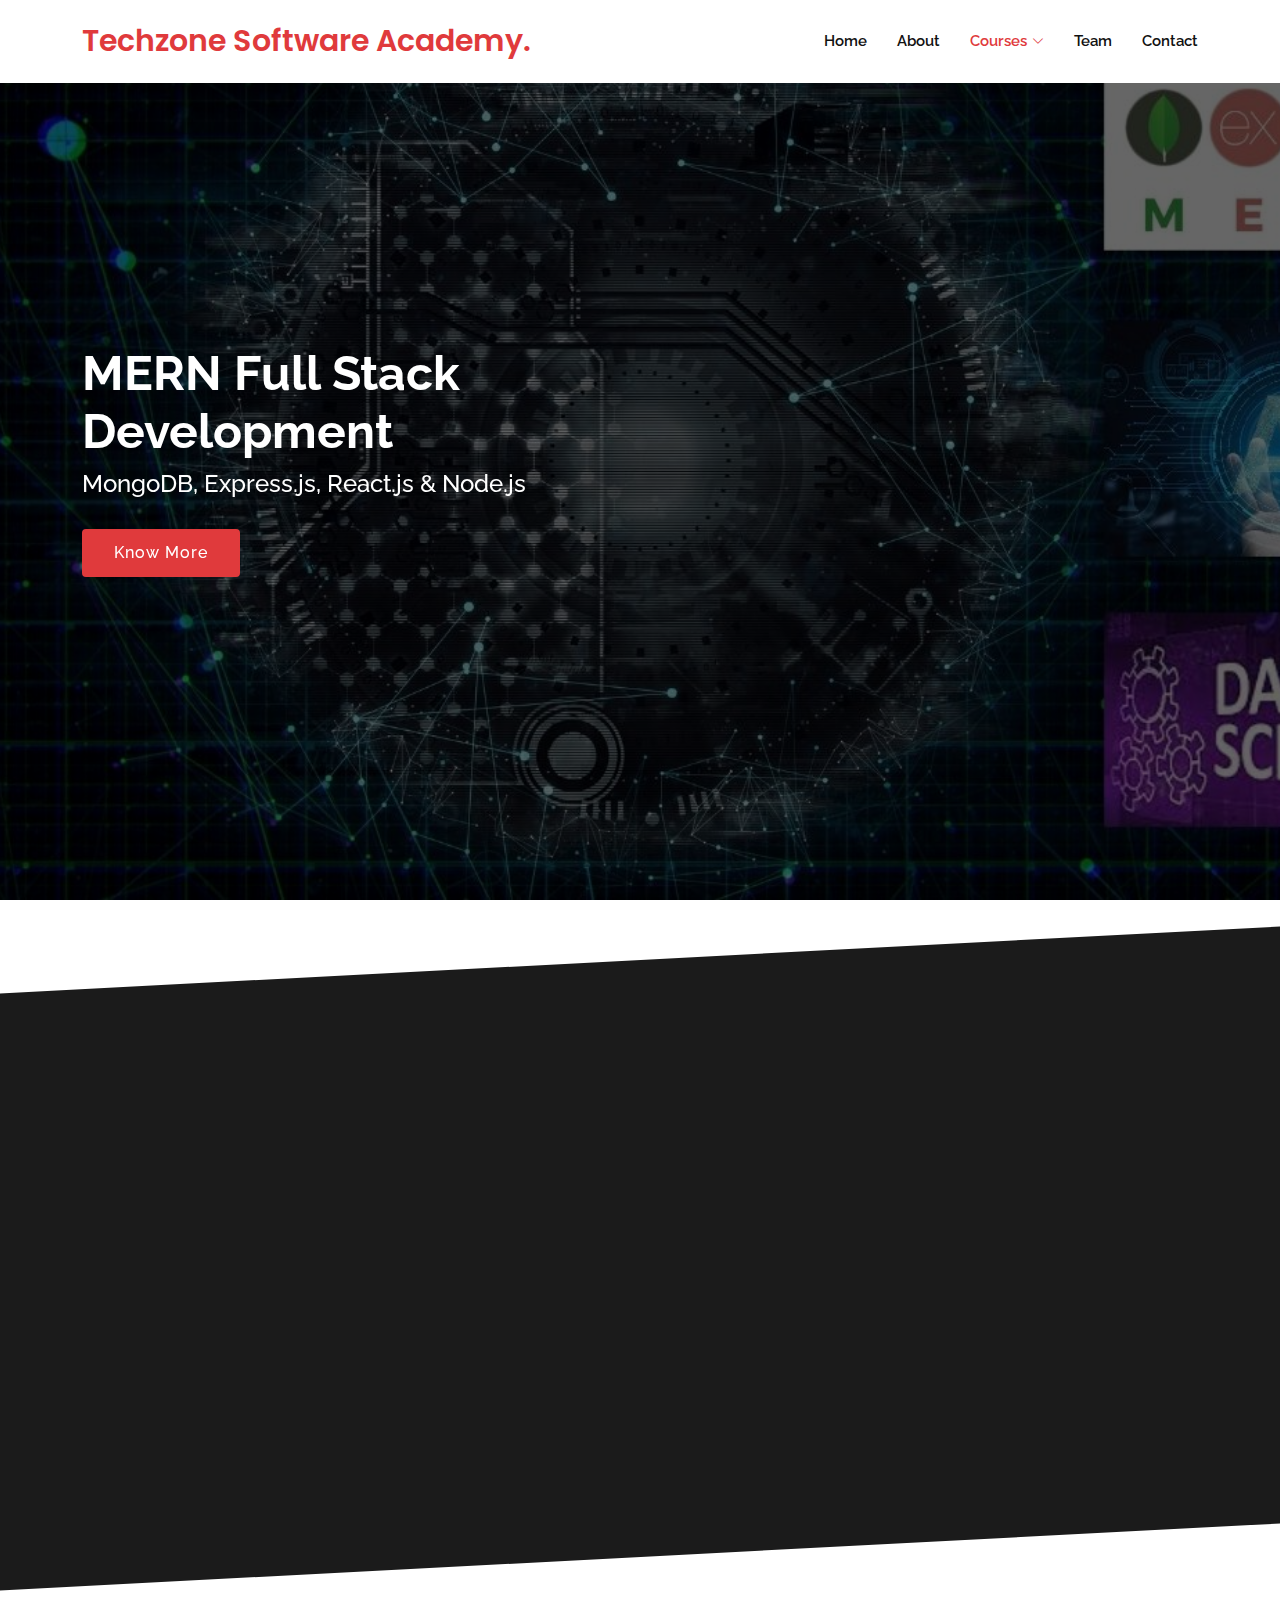
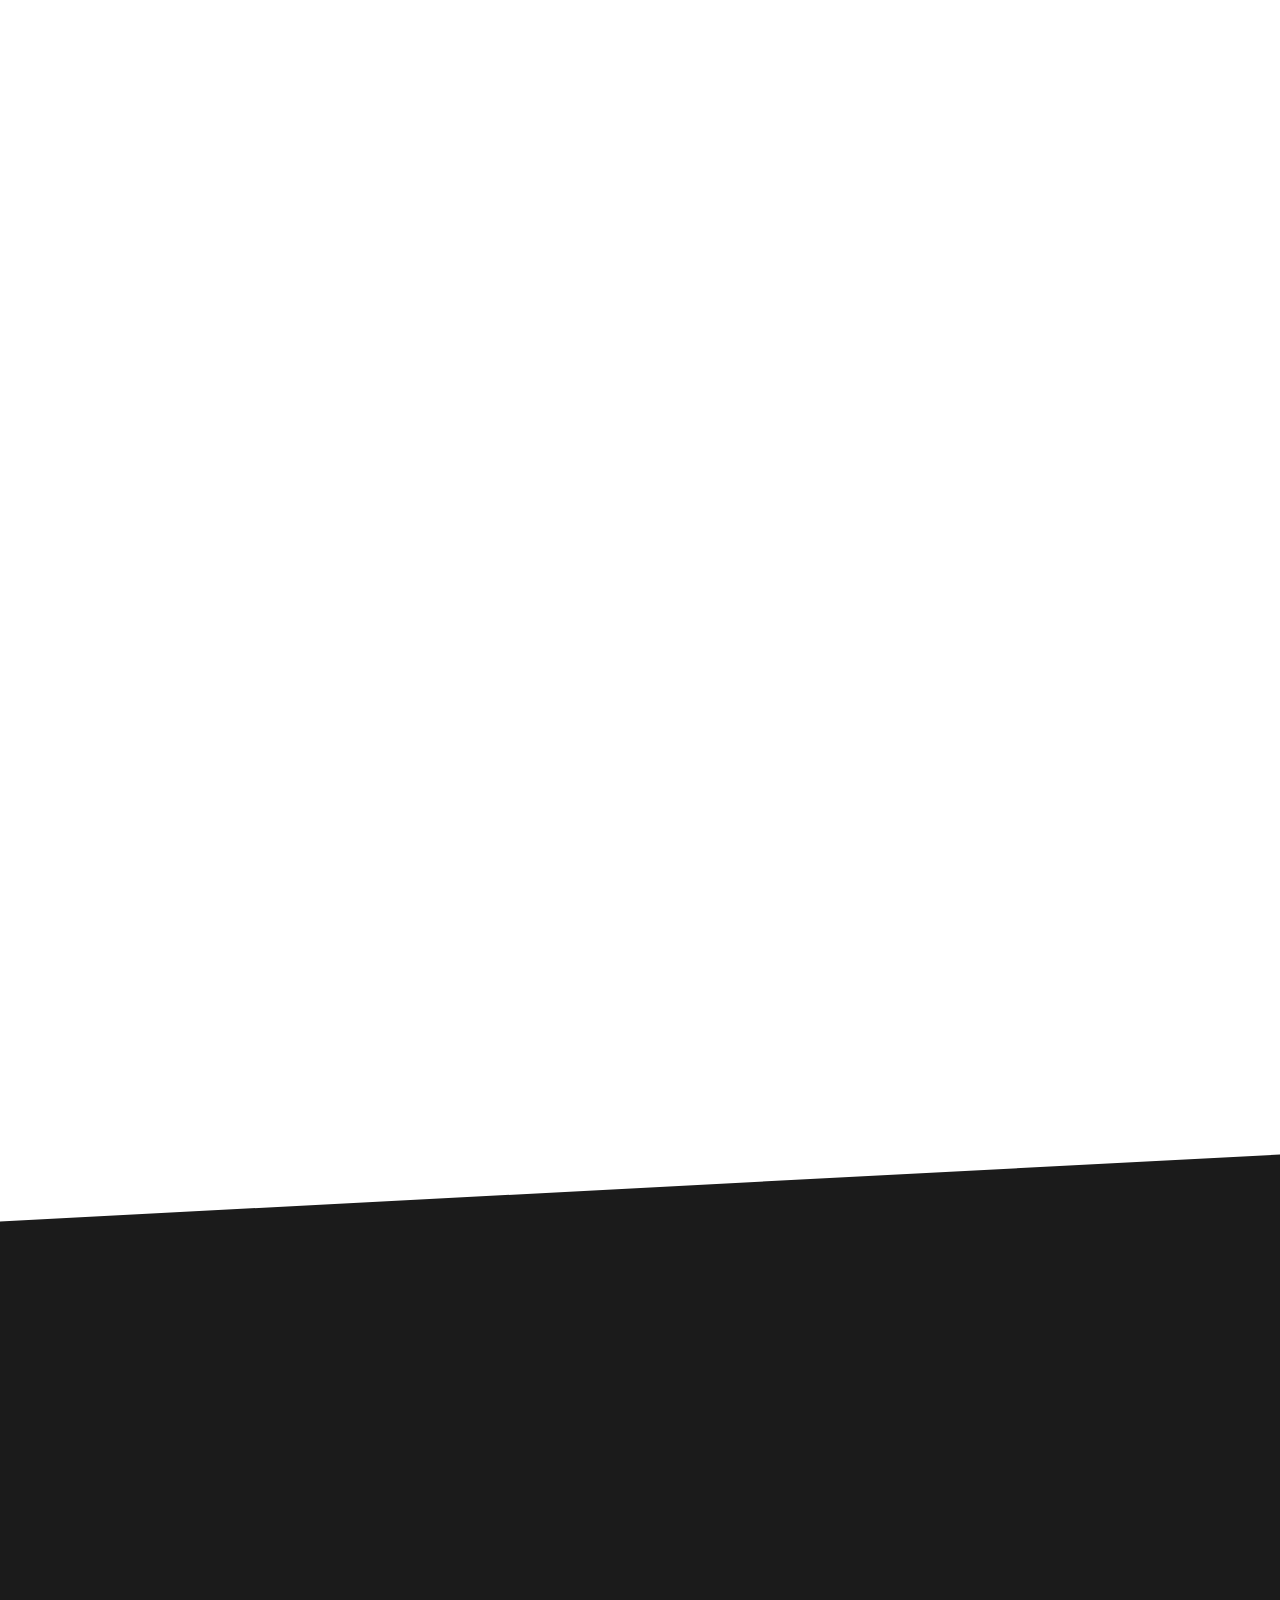
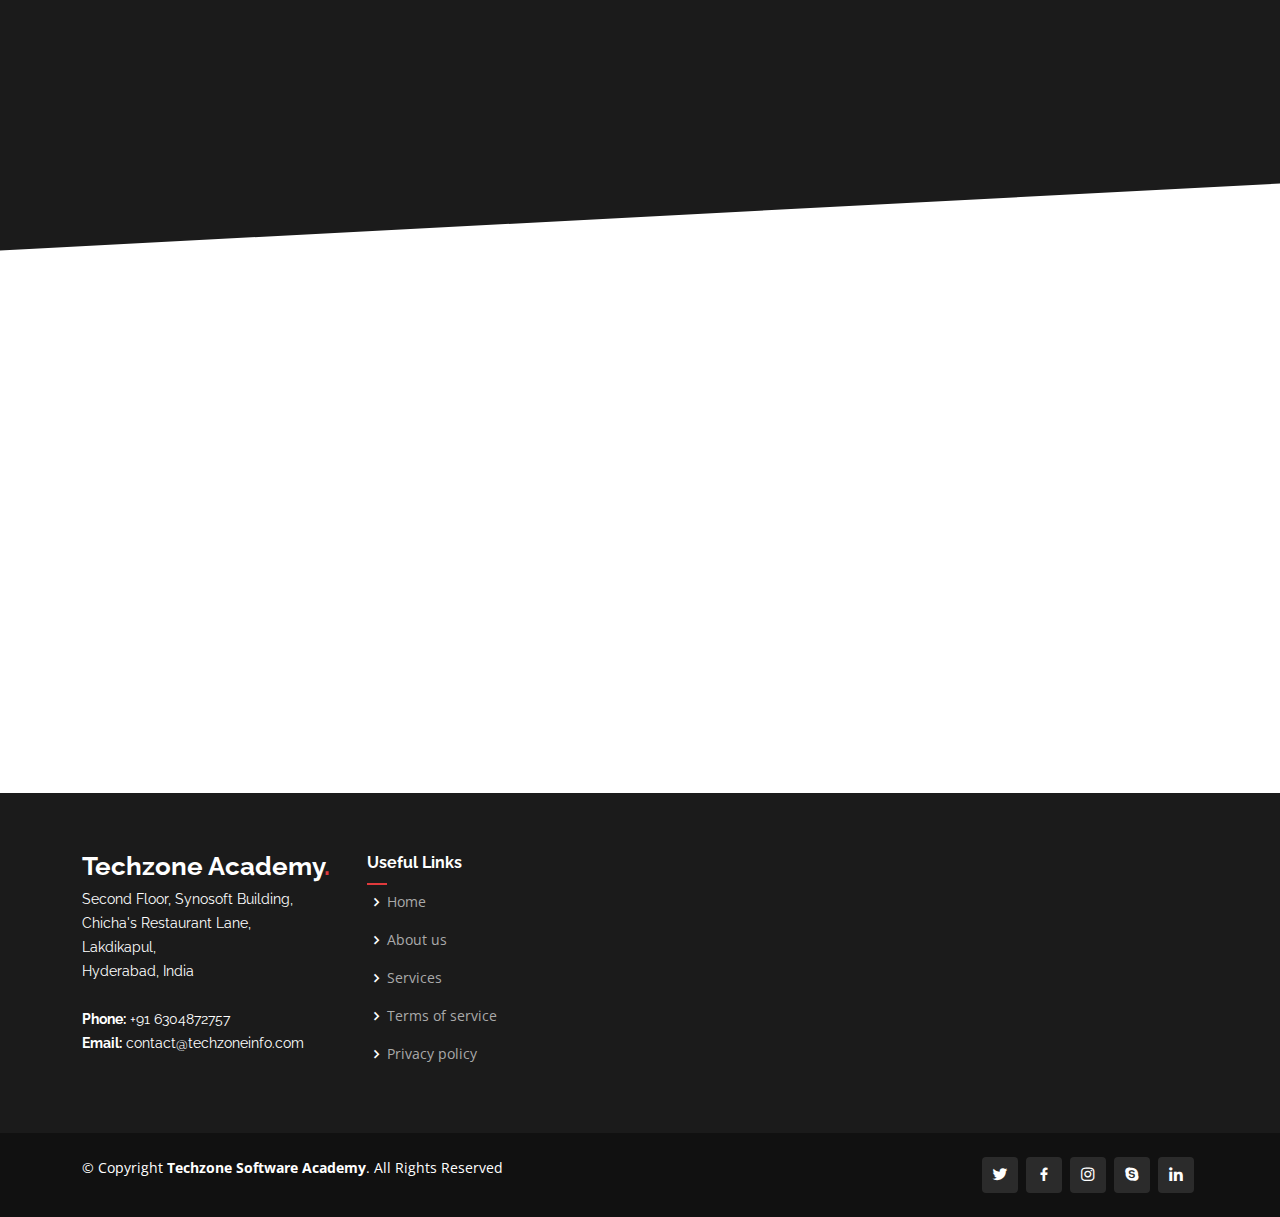
<file: mern.html>
<!DOCTYPE html>
<html lang="en">

<head>
  <meta charset="utf-8">
  <meta content="width=device-width, initial-scale=1.0" name="viewport">

  <title>Techzone Software Academy-Gateway To Your Careers!</title>
  <meta content="" name="description">
  <meta content="" name="keywords">

  <!-- Favicons -->
  <link href="assets/img/favicon.png" rel="icon">
  <link href="assets/img/apple-touch-icon.png" rel="apple-touch-icon">

  <!-- Google Fonts -->
  <link href="https://fonts.googleapis.com/css?family=Open+Sans:300,300i,400,400i,600,600i,700,700i|Raleway:300,300i,400,400i,500,500i,600,600i,700,700i|Poppins:300,300i,400,400i,500,500i,600,600i,700,700i" rel="stylesheet">

  <!-- Vendor CSS Files -->
  <link href="assets/vendor/aos/aos.css" rel="stylesheet">
  <link href="assets/vendor/bootstrap/css/bootstrap.min.css" rel="stylesheet">
  <link href="assets/vendor/bootstrap-icons/bootstrap-icons.css" rel="stylesheet">
  <link href="assets/vendor/boxicons/css/boxicons.min.css" rel="stylesheet">
  <link href="assets/vendor/glightbox/css/glightbox.min.css" rel="stylesheet">
  <link href="assets/vendor/remixicon/remixicon.css" rel="stylesheet">
  <link href="assets/vendor/swiper/swiper-bundle.min.css" rel="stylesheet">

  <!-- Template Main CSS File -->
  <link href="assets/css/style.css" rel="stylesheet">


</head>

<body>

  <!-- ======= Header ======= -->
  <header id="header" class="fixed-top d-flex align-items-center">
    <div class="container d-flex align-items-center">
      <h1 class="logo me-auto"><a href="index.html">Techzone Software Academy<span>.</span></a></h1>
      <!-- Uncomment below if you prefer to use an image logo -->
<!--      <a href="index.html" class="logo me-auto"><img src="assets/img/logo.jpeg" alt="" style="image-resolution: from-image"></a>-->

      <nav id="navbar" class="navbar order-last order-lg-0">
        <ul>
          <li><a class="nav-link scrollto" href="index.html">Home</a></li>
          <li><a class="nav-link scrollto" href="index.html">About</a></li>
          <li class="dropdown active"><a><span>Courses</span> <i class="bi bi-chevron-down"></i></a>
            <ul>
              <li><a href="mern.html">MERN Full Stack Development</a></li>
              <li><a href="datascience.html">Data Science</a></li>
              </ul>
          <li><a class="nav-link scrollto" href="#trainer">Team</a></li>
          <li><a class="nav-link scrollto" href="#contact">Contact</a></li>
        </ul>
        <i class="bi bi-list mobile-nav-toggle"></i>
      </nav><!-- .navbar -->
    </div>
  </header><!-- End Header -->

  <!-- ======= Hero Section ======= -->
  <section id="hero" class="d-flex align-items-center">

    <div class="container" data-aos="zoom-out" data-aos-delay="100">
      <div class="row">
        <div class="col-xl-6">
          <h1>MERN Full Stack Development</h1>
          <h2>MongoDB, Express.js, React.js & Node.js</h2>
          <a href="#about" class="btn-get-started scrollto">Know More</a>
        </div>
      </div>
    </div>

  </section><!-- End Hero -->

  <main id="main">


    <!-- ======= About Section ======= -->
    <section id="about" class="about section-bg">
      <div class="container" data-aos="fade-up">
          <div class="row no-gutters">
          <div class="content col-xl-5 d-flex align-items-stretch">
            <div class="content">
              <h3>What is MERN?</h3>
              <p>
               The MERN stack is an open-source JavaScript framework used for the development of robust web applications. It is a combination of four major components, MongoDB, React, Node.js and Express.js. All the components of MERN offers end-to-end assistance for building single page web applications. It also supports MVC architecture which further simplifies the entire development process.
              </p>
            </div>
          </div>
          <div class="content col-xl-5 d-flex align-items-stretch">
            <div class="content">
              <h3>Why Use MERN?</h3>
              <p>
                  MERN is a modified & updated version of MEAN stack, the only factor which differentiates the former from the latter is that MERN uses React while MEAN uses Angular to create front-end applications. Companies use MERN stack to create premium-quality web pages. MERN is steady growing in terms of usage and popularity as it streamlines web development.</p>
            </div>
          </div>
        </div>
        </div>
    </section>

    <!-- ======= Tabs Section ======= -->
    <section id="tabs" class="tabs">
            <div class="row">
              <div class="col-lg-6 order-2 order-lg-1 mt-3 mt-lg-0" data-aos="fade-up" data-aos-delay="100">
                <h3>3 Months MERN Full Stack Program.</h3>
                <p class="fst-italic">
                  Master MERN Full Stack Web Development with our industry based curriculum and experienced faculties
                </p>
                <ul>
                  <h4>Modules @ Glance</h4>
                  <li><i class="ri-check-double-line"></i>HTML Basics, Designing with CSS, Bootstrap</li>
                  <li><i class="ri-check-double-line"></i>React.js</li>
                  <li><i class="ri-check-double-line"></i>Introduction to Database, MongoDB</li>
                  <li><i class="ri-check-double-line"></i>Backend Development with Express.js & Node.js</li>
                  <li><i class="ri-check-double-line"></i>Capstone Projects, Interview & Communication skills</li>
                </ul>
                <p>
                  Data Science is the most in-demand field with lots of jobs available. It is booming due to its application in every domain.
                  Learn Data Science from industry experts with live projects. We will not only train you, but will guide and mentor you to crack best jobs!
                </p>
                <p></p>
                <a href="https://techzoneacademy.blob.core.windows.net/newcontainer/Data%20Science%20Course%20Content.pdf?sp=r&st=2022-05-16T13:26:42Z&se=2024-12-22T21:26:42Z&sv=2020-08-04&sr=b&sig=M9WeoCugA2CKpxhmQMgYH1S6JDbhwUFpny9LhTfMJNI%3D" class="get-started-btn scrollto">Download Complete Brochure</a>
              </div>
              <div class="col-lg-6 order-1 order-lg-2 text-center" data-aos="fade-up" data-aos-delay="200">
                <img src="assets/img/me.jpeg" alt="" class="img-fluid">
              </div>
            </div>
    </section><!-- End Tabs Section -->



    <!-- ======= Testimonials Section ======= -->
   <!-- End Testimonials Section -->

    <!-- ======= Frequently Asked Questions Section ======= -->
    <section id="faq" class="faq">
      <div class="container" data-aos="fade-up">

        <div class="section-title">
          <h2>Frequently Asked Questions</h2>
        </div>

        <ul class="faq-list accordion" data-aos="fade-up">

          <li>
            <a data-bs-toggle="collapse" class="collapsed" data-bs-target="#faq1">What is MERN Stack? <i class="bx bx-chevron-down icon-show"></i><i class="bx bx-x icon-close"></i></a>
            <div id="faq1" class="collapse" data-bs-parent=".faq-list">
              <p>
                A technology stack is a set of frameworks and tools which help develop a software product. The frameworks and tools help in creating well-functioning software. MERN is a tech stack for web development consisting of MongoDB, Express.js, React.js, and Node.js
              </p>
            </div>
          </li>

          <li>
            <a data-bs-toggle="collapse" data-bs-target="#faq2" class="collapsed">Why Should I Learn MERN Stack? <i class="bx bx-chevron-down icon-show"></i><i class="bx bx-x icon-close"></i></a>
            <div id="faq2" class="collapse" data-bs-parent=".faq-list">
              <p>
                MERN Stack Training and being a MERN Stack developer offers many benefits:
              </p>
              <ul>
                 <li>Smooth development process supported by MVC architecture.</li>
                 <li>Developers get extensive open-source community support.</li>
                 <li>The development cycle in the MERN stack is covered from front-end to back-end with JavaScript.</li>
                 <li>A substantial set of testing tools can construct web applications from ground to top.</li>
                </ul>
            </div>
          </li>

          <li>
            <a data-bs-toggle="collapse" data-bs-target="#faq3" class="collapsed">Is MERN Stack Easy To Learn? <i class="bx bx-chevron-down icon-show"></i><i class="bx bx-x icon-close"></i></a>
            <div id="faq3" class="collapse" data-bs-parent=".faq-list">
              <p>
                  MERN stack consists of four technologies built on JavaScript. They are lightweight, and one can learn them easily, provided you have some experience in basic JavaScript, HTML, and OOPs concepts. Considering a <strong>MERN stack bootcamp</strong> can offer you a productive environment to learn vast concepts for being a confident MEAN stack developer.
                </p>
            </div>
          </li>

          <li>
            <a data-bs-toggle="collapse" data-bs-target="#faq4" class="collapsed">Is MERN Stack Still Popular in 2022? <i class="bx bx-chevron-down icon-show"></i><i class="bx bx-x icon-close"></i></a>
            <div id="faq4" class="collapse" data-bs-parent=".faq-list">
              <p>
                Yes, the MERN stack is a popular programming language in 2021. MERN stack developers, on average in the USA earn around $1,50, 000. Considering <strong>MERN stack bootcamp</strong> to enhance your skills is an excellent opportunity for a rewarding career ahead.
                </p>
            </div>
          </li>

          <li>
            <a data-bs-toggle="collapse" data-bs-target="#faq5" class="collapsed">I want to pursue career in MERN, How Can I do It? <i class="bx bx-chevron-down icon-show"></i><i class="bx bx-x icon-close"></i></a>
            <div id="faq5" class="collapse" data-bs-parent=".faq-list">
              <p>
                To begin a career in MERN stack, start by learning basics of JavaScript, Basic HTML, JavaScript, OOPs concept, high order functioning and then build on learning MERN concepts. Opting for our <strong>MERN Full Stack Bootcamp</strong> can shape your career as a MERN stack developer and offer job assistance.
                </p>
            </div>
          </li>

        </ul>

      </div>
    </section><!-- End Frequently Asked Questions Section -->

    <!-- ======= Team Section ======= -->
    <section id="trainer" class="team section-bg">
      <div class="container" data-aos="fade-up">

        <div class="section-title">
          <h2>Trainers</h2>
          <p>Our Trainers are working professionals with real time experience.</p>
        </div>

        <div class="row">

          <div class="col-lg-3 col-md-6 d-flex align-items-stretch">
            <div class="member" data-aos="fade-up" data-aos-delay="100">
              <div class="member-img">
                <img src="assets/img/team/saud-1.jpg" class="img-fluid" alt="">
                <div class="social">
                  <a href="https://twitter.com/RahmanSawood"><i class="bi bi-twitter"></i></a>
                  <a href="https://www.instagram.com/saud_likes/"><i class="bi bi-instagram"></i></a>
                  <a href="https://www.linkedin.com/in/abdul-rahman-sawood-2316751bb/"><i class="bi bi-linkedin"></i></a>
                </div>
              </div>
              <div class="member-info">
                <h4>Abdul Rahman Sawood</h4>
                <span>Senior Developer</span>
              </div>
            </div>
          </div>

          <div class="col-lg-3 col-md-6 d-flex align-items-stretch">
            <div class="member" data-aos="fade-up" data-aos-delay="200">
              <div class="member-img">
                <img src="assets/img/team/rafay-1.jpg" class="img-fluid" alt="">
                <div class="social">
                  <a href="https://twitter.com/itsAbdulRaffay"><i class="bi bi-twitter"></i></a>
                  <a href="https://www.instagram.com/syedabdulraffay/"><i class="bi bi-instagram"></i></a>
                  <a href="https://www.linkedin.com/in/theabdulraffay/"><i class="bi bi-linkedin"></i></a>
                </div>
              </div>
              <div class="member-info">
                <h4>Syed Abdul Rafay</h4>
                <span>Senior Developer</span>
              </div>
            </div>
          </div>

          <div class="col-lg-3 col-md-6 d-flex align-items-stretch">
            <div class="member" data-aos="fade-up" data-aos-delay="300">
              <div class="member-img">
                <img src="assets/img/team/adnan-1.jpg" class="img-fluid" alt="">
                <div class="social">
                  <a href="https://twitter.com/BeingAdnanSyed"><i class="bi bi-twitter"></i></a>
                  <a href=""><i class="bi bi-instagram"></i></a>
                  <a href="https://www.linkedin.com/in/adnansyed23/"><i class="bi bi-linkedin"></i></a>
                </div>
              </div>
              <div class="member-info">
                <h4>Adnan Syed</h4>
                <span>Senior Developer</span>
              </div>
            </div>
          </div>
      </div>
    </div>
    </section><!-- End Team Section -->

    <!-- ======= Contact Section ======= -->
    <section id="contact" class="contact">
      <div class="container" data-aos="fade-up">

        <div class="section-title">
          <h2>Contact</h2>
          <p>For more details or any queries, feel free to reach out to us!</p>
        </div>

        <div class="row" data-aos="fade-up" data-aos-delay="100">
            <div class="row">
              <div class="col-md-12">
                <div class="info-box">
                  <i class="bx bx-map"></i>
                  <h3>Our Address</h3>
                  <p>First Floor, Zillion Residency, besides Vijaya Diagnostic Center, Vijay Nagar Colony, Hyderabad-500057</p>
                </div>
              </div>
              <div class="col-md-6">
                <div class="info-box mt-4">
                  <i class="bx bx-envelope"></i>
                  <h3>Email Us</h3>
                  <p>contact@techzonesoftware.academy</p>
                </div>
              </div>
              <div class="col-md-6">
                <div class="info-box mt-4">
                  <i class="bx bx-phone-call"></i>
                  <h3>Call Us</h3>
                  <p>+91 6304872757</p>
                </div>
              </div>
            </div>

          </div>

<!--
          <div class="col-lg-6">
            <form action="forms/contact.php" method="post" role="form" class="php-email-form">
              <div class="row">
                <div class="col form-group">
                  <input type="text" name="name" class="form-control" id="name" placeholder="Your Name" required>
                </div>
                <div class="col form-group">
                  <input type="email" class="form-control" name="email" id="email" placeholder="Your Email" required>
                </div>
              </div>
              <div class="form-group">
                <input type="text" class="form-control" name="subject" id="subject" placeholder="Subject" required>
              </div>
              <div class="form-group">
                <textarea class="form-control" name="message" rows="5" placeholder="Message" required></textarea>
              </div>
              <div class="my-3">
                <div class="loading">Loading</div>
                <div class="error-message"></div>
                <div class="sent-message">Your message has been sent. Thank you!</div>
              </div>
              <div class="text-center"><button type="submit">Send Message</button></div>
            </form>
          </div>
-->

        </div>

      </div>
    </section><!-- End Contact Section -->

  </main><!-- End #main -->

  <!-- ======= Footer ======= -->
  <footer id="footer">

    <div class="footer-top">
      <div class="container">
        <div class="row">

          <div class="col-lg-3 col-md-6 footer-contact">
            <h3>Techzone Academy<span>.</span></h3>
            <p>
              Second Floor, Synosoft Building, Chicha's Restaurant Lane,<br>
              Lakdikapul,<br>
              Hyderabad, India<br><br>
              <strong>Phone:</strong> +91 6304872757<br>
              <strong>Email:</strong> contact@techzoneinfo.com<br>
            </p>
          </div>

          <div class="col-lg-2 col-md-6 footer-links">
            <h4>Useful Links</h4>
            <ul>
              <li><i class="bx bx-chevron-right"></i> <a href="#">Home</a></li>
              <li><i class="bx bx-chevron-right"></i> <a href="#">About us</a></li>
              <li><i class="bx bx-chevron-right"></i> <a href="#">Services</a></li>
              <li><i class="bx bx-chevron-right"></i> <a href="#">Terms of service</a></li>
              <li><i class="bx bx-chevron-right"></i> <a href="#">Privacy policy</a></li>
            </ul>
          </div>

          <div class="col-lg-3 col-md-6 footer-links">
<!--
            <h4>Our Services</h4>
            <ul>
              <li><i class="bx bx-chevron-right"></i> <a href="#">Web Design</a></li>
              <li><i class="bx bx-chevron-right"></i> <a href="#">Web Development</a></li>
              <li><i class="bx bx-chevron-right"></i> <a href="#">Product Management</a></li>
              <li><i class="bx bx-chevron-right"></i> <a href="#">Marketing</a></li>
              <li><i class="bx bx-chevron-right"></i> <a href="#">Graphic Design</a></li>
            </ul>
-->
          </div>
        </div>
      </div>
    </div>

    <div class="container d-md-flex py-4">

      <div class="me-md-auto text-center text-md-start">
        <div class="copyright">
          &copy; Copyright <strong><span>Techzone Software Academy</span></strong>. All Rights Reserved
        </div>
      </div>
      <div class="social-links text-center text-md-end pt-3 pt-md-0">
        <a href="#" class="twitter"><i class="bx bxl-twitter"></i></a>
        <a href="#" class="facebook"><i class="bx bxl-facebook"></i></a>
        <a href="#" class="instagram"><i class="bx bxl-instagram"></i></a>
        <a href="#" class="google-plus"><i class="bx bxl-skype"></i></a>
        <a href="#" class="linkedin"><i class="bx bxl-linkedin"></i></a>
      </div>
    </div>
  </footer><!-- End Footer -->

  <a href="#" class="back-to-top d-flex align-items-center justify-content-center"><i class="bi bi-arrow-up-short"></i></a>

  <!-- Vendor JS Files -->
  <script src="assets/vendor/purecounter/purecounter.js"></script>
  <script src="assets/vendor/aos/aos.js"></script>
  <script src="assets/vendor/bootstrap/js/bootstrap.bundle.min.js"></script>
  <script src="assets/vendor/glightbox/js/glightbox.min.js"></script>
  <script src="assets/vendor/isotope-layout/isotope.pkgd.min.js"></script>
  <script src="assets/vendor/swiper/swiper-bundle.min.js"></script>
  <script src="assets/vendor/php-email-form/validate.js"></script>

  <!-- Template Main JS File -->
  <script src="assets/js/main.js"></script>

</body>

</html>
</file>
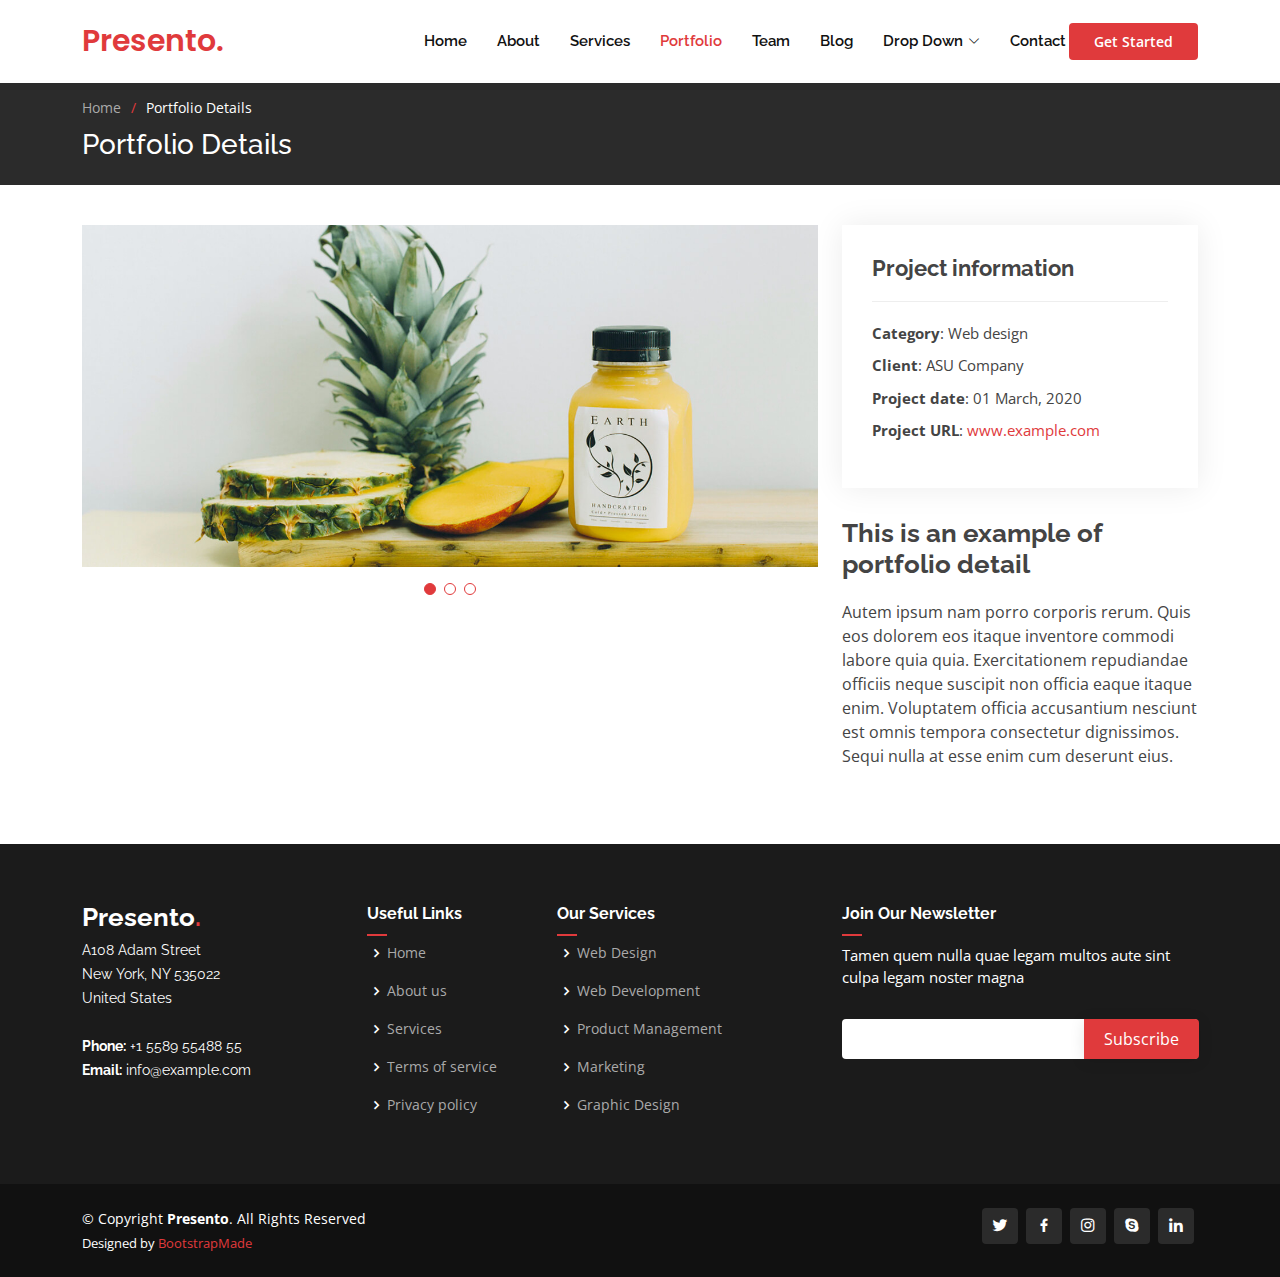
<file: portfolio-details.html>
<!DOCTYPE html>
<html lang="en">

<head>
  <meta charset="utf-8">
  <meta content="width=device-width, initial-scale=1.0" name="viewport">

  <title>Portfolio Details - Presento Bootstrap Template</title>
  <meta content="" name="description">
  <meta content="" name="keywords">

  <!-- Favicons -->
  <link href="assets/img/favicon.png" rel="icon">
  <link href="assets/img/apple-touch-icon.png" rel="apple-touch-icon">

  <!-- Google Fonts -->
  <link href="https://fonts.googleapis.com/css?family=Open+Sans:300,300i,400,400i,600,600i,700,700i|Raleway:300,300i,400,400i,500,500i,600,600i,700,700i|Poppins:300,300i,400,400i,500,500i,600,600i,700,700i" rel="stylesheet">

  <!-- Vendor CSS Files -->
  <link href="assets/vendor/aos/aos.css" rel="stylesheet">
  <link href="assets/vendor/bootstrap/css/bootstrap.min.css" rel="stylesheet">
  <link href="assets/vendor/bootstrap-icons/bootstrap-icons.css" rel="stylesheet">
  <link href="assets/vendor/boxicons/css/boxicons.min.css" rel="stylesheet">
  <link href="assets/vendor/glightbox/css/glightbox.min.css" rel="stylesheet">
  <link href="assets/vendor/remixicon/remixicon.css" rel="stylesheet">
  <link href="assets/vendor/swiper/swiper-bundle.min.css" rel="stylesheet">

  <!-- Template Main CSS File -->
  <link href="assets/css/style.css" rel="stylesheet">

  <!-- =======================================================
  * Template Name: Presento - v3.7.0
  * Template URL: https://bootstrapmade.com/presento-bootstrap-corporate-template/
  * Author: BootstrapMade.com
  * License: https://bootstrapmade.com/license/
  ======================================================== -->
</head>

<body>

  <!-- ======= Header ======= -->
  <header id="header" class="fixed-top d-flex align-items-center">
    <div class="container d-flex align-items-center">
      <h1 class="logo me-auto"><a href="index.html">Presento<span>.</span></a></h1>
      <!-- Uncomment below if you prefer to use an image logo -->
      <!-- <a href="index.html" class="logo me-auto"><img src="assets/img/logo.png" alt=""></a>-->

      <nav id="navbar" class="navbar order-last order-lg-0">
        <ul>
          <li><a class="nav-link scrollto " href="#hero">Home</a></li>
          <li><a class="nav-link scrollto" href="#about">About</a></li>
          <li><a class="nav-link scrollto" href="#services">Services</a></li>
          <li><a class="nav-link scrollto active" href="#portfolio">Portfolio</a></li>
          <li><a class="nav-link scrollto" href="#team">Team</a></li>
          <li><a href="blog.html">Blog</a></li>
          <li class="dropdown"><a href="#"><span>Drop Down</span> <i class="bi bi-chevron-down"></i></a>
            <ul>
              <li><a href="#">Drop Down 1</a></li>
              <li class="dropdown"><a href="#"><span>Deep Drop Down</span> <i class="bi bi-chevron-right"></i></a>
                <ul>
                  <li><a href="#">Deep Drop Down 1</a></li>
                  <li><a href="#">Deep Drop Down 2</a></li>
                  <li><a href="#">Deep Drop Down 3</a></li>
                  <li><a href="#">Deep Drop Down 4</a></li>
                  <li><a href="#">Deep Drop Down 5</a></li>
                </ul>
              </li>
              <li><a href="#">Drop Down 2</a></li>
              <li><a href="#">Drop Down 3</a></li>
              <li><a href="#">Drop Down 4</a></li>
            </ul>
          </li>
          <li><a class="nav-link scrollto" href="#contact">Contact</a></li>
        </ul>
        <i class="bi bi-list mobile-nav-toggle"></i>
      </nav><!-- .navbar -->

      <a href="#about" class="get-started-btn scrollto">Get Started</a>
    </div>
  </header><!-- End Header -->

  <main id="main">

    <!-- ======= Breadcrumbs ======= -->
    <section class="breadcrumbs">
      <div class="container">

        <ol>
          <li><a href="index.html">Home</a></li>
          <li>Portfolio Details</li>
        </ol>
        <h2>Portfolio Details</h2>

      </div>
    </section><!-- End Breadcrumbs -->

    <!-- ======= Portfolio Details Section ======= -->
    <section id="portfolio-details" class="portfolio-details">
      <div class="container">

        <div class="row gy-4">

          <div class="col-lg-8">
            <div class="portfolio-details-slider swiper">
              <div class="swiper-wrapper align-items-center">

                <div class="swiper-slide">
                  <img src="assets/img/portfolio/portfolio-details-1.jpg" alt="">
                </div>

                <div class="swiper-slide">
                  <img src="assets/img/portfolio/portfolio-details-2.jpg" alt="">
                </div>

                <div class="swiper-slide">
                  <img src="assets/img/portfolio/portfolio-details-3.jpg" alt="">
                </div>

              </div>
              <div class="swiper-pagination"></div>
            </div>
          </div>

          <div class="col-lg-4">
            <div class="portfolio-info">
              <h3>Project information</h3>
              <ul>
                <li><strong>Category</strong>: Web design</li>
                <li><strong>Client</strong>: ASU Company</li>
                <li><strong>Project date</strong>: 01 March, 2020</li>
                <li><strong>Project URL</strong>: <a href="#">www.example.com</a></li>
              </ul>
            </div>
            <div class="portfolio-description">
              <h2>This is an example of portfolio detail</h2>
              <p>
                Autem ipsum nam porro corporis rerum. Quis eos dolorem eos itaque inventore commodi labore quia quia. Exercitationem repudiandae officiis neque suscipit non officia eaque itaque enim. Voluptatem officia accusantium nesciunt est omnis tempora consectetur dignissimos. Sequi nulla at esse enim cum deserunt eius.
              </p>
            </div>
          </div>

        </div>

      </div>
    </section><!-- End Portfolio Details Section -->

  </main><!-- End #main -->

  <!-- ======= Footer ======= -->
  <footer id="footer">

    <div class="footer-top">
      <div class="container">
        <div class="row">

          <div class="col-lg-3 col-md-6 footer-contact">
            <h3>Presento<span>.</span></h3>
            <p>
              A108 Adam Street <br>
              New York, NY 535022<br>
              United States <br><br>
              <strong>Phone:</strong> +1 5589 55488 55<br>
              <strong>Email:</strong> info@example.com<br>
            </p>
          </div>

          <div class="col-lg-2 col-md-6 footer-links">
            <h4>Useful Links</h4>
            <ul>
              <li><i class="bx bx-chevron-right"></i> <a href="#">Home</a></li>
              <li><i class="bx bx-chevron-right"></i> <a href="#">About us</a></li>
              <li><i class="bx bx-chevron-right"></i> <a href="#">Services</a></li>
              <li><i class="bx bx-chevron-right"></i> <a href="#">Terms of service</a></li>
              <li><i class="bx bx-chevron-right"></i> <a href="#">Privacy policy</a></li>
            </ul>
          </div>

          <div class="col-lg-3 col-md-6 footer-links">
            <h4>Our Services</h4>
            <ul>
              <li><i class="bx bx-chevron-right"></i> <a href="#">Web Design</a></li>
              <li><i class="bx bx-chevron-right"></i> <a href="#">Web Development</a></li>
              <li><i class="bx bx-chevron-right"></i> <a href="#">Product Management</a></li>
              <li><i class="bx bx-chevron-right"></i> <a href="#">Marketing</a></li>
              <li><i class="bx bx-chevron-right"></i> <a href="#">Graphic Design</a></li>
            </ul>
          </div>

          <div class="col-lg-4 col-md-6 footer-newsletter">
            <h4>Join Our Newsletter</h4>
            <p>Tamen quem nulla quae legam multos aute sint culpa legam noster magna</p>
            <form action="" method="post">
              <input type="email" name="email"><input type="submit" value="Subscribe">
            </form>
          </div>

        </div>
      </div>
    </div>

    <div class="container d-md-flex py-4">

      <div class="me-md-auto text-center text-md-start">
        <div class="copyright">
          &copy; Copyright <strong><span>Presento</span></strong>. All Rights Reserved
        </div>
        <div class="credits">
          <!-- All the links in the footer should remain intact. -->
          <!-- You can delete the links only if you purchased the pro version. -->
          <!-- Licensing information: https://bootstrapmade.com/license/ -->
          <!-- Purchase the pro version with working PHP/AJAX contact form: https://bootstrapmade.com/presento-bootstrap-corporate-template/ -->
          Designed by <a href="https://bootstrapmade.com/">BootstrapMade</a>
        </div>
      </div>
      <div class="social-links text-center text-md-end pt-3 pt-md-0">
        <a href="#" class="twitter"><i class="bx bxl-twitter"></i></a>
        <a href="#" class="facebook"><i class="bx bxl-facebook"></i></a>
        <a href="#" class="instagram"><i class="bx bxl-instagram"></i></a>
        <a href="#" class="google-plus"><i class="bx bxl-skype"></i></a>
        <a href="#" class="linkedin"><i class="bx bxl-linkedin"></i></a>
      </div>
    </div>
  </footer><!-- End Footer -->

  <a href="#" class="back-to-top d-flex align-items-center justify-content-center"><i class="bi bi-arrow-up-short"></i></a>

  <!-- Vendor JS Files -->
  <script src="assets/vendor/purecounter/purecounter.js"></script>
  <script src="assets/vendor/aos/aos.js"></script>
  <script src="assets/vendor/bootstrap/js/bootstrap.bundle.min.js"></script>
  <script src="assets/vendor/glightbox/js/glightbox.min.js"></script>
  <script src="assets/vendor/isotope-layout/isotope.pkgd.min.js"></script>
  <script src="assets/vendor/swiper/swiper-bundle.min.js"></script>
  <script src="assets/vendor/php-email-form/validate.js"></script>

  <!-- Template Main JS File -->
  <script src="assets/js/main.js"></script>

</body>

</html>
</file>
<file: assets/css/style.css>
/**
* Template Name: Presento - v3.7.0
* Template URL: https://bootstrapmade.com/presento-bootstrap-corporate-template/
* Author: BootstrapMade.com
* License: https://bootstrapmade.com/license/
*/

/*--------------------------------------------------------------
# General
--------------------------------------------------------------*/
body {
  font-family: "Open Sans", sans-serif;
  color: #444444;
}

a {
  color: #e03a3c;
  text-decoration: none;
}

a:hover {
  color: #e76668;
  text-decoration: none;
}

h1, h2, h3, h4, h5, h6 {
  font-family: "Raleway", sans-serif;
}

/*--------------------------------------------------------------
# Back to top button
--------------------------------------------------------------*/
.back-to-top {
  position: fixed;
  visibility: hidden;
  opacity: 0;
  right: 15px;
  bottom: 15px;
  z-index: 996;
  background: #e03a3c;
  width: 40px;
  height: 40px;
  border-radius: 4px;
  transition: all 0.4s;
}
.back-to-top i {
  font-size: 28px;
  color: #fff;
  line-height: 0;
}
.back-to-top:hover {
  background: #e65d5f;
  color: #fff;
}
.back-to-top.active {
  visibility: visible;
  opacity: 1;
}

/*--------------------------------------------------------------
# Disable aos animation delay on mobile devices
--------------------------------------------------------------*/
@media screen and (max-width: 768px) {
  [data-aos-delay] {
    transition-delay: 0 !important;
  }
}
/*--------------------------------------------------------------
# Header
--------------------------------------------------------------*/
#header {
  background: #fff;
  transition: all 0.5s;
  z-index: 997;
  padding: 20px 0;
}
#header.header-scrolled {
  padding: 12px 0;
  box-shadow: 0px 2px 15px rgba(0, 0, 0, 0.1);
}
#header .logo {
  font-size: 30px;
  margin: 0;
  padding: 0;
  font-weight: 600;
  font-family: "Poppins", sans-serif;
}
#header .logo a {
  color: #e03a3c;
}
#header .logo a span {
  color: #e03a3c;
}
#header .logo img {
  max-height: 40px;
}
/*--------------------------------------------------------------
# Get Startet Button
--------------------------------------------------------------*/
.get-started-btn {
  margin-left: 3px;
  background: #e03a3c;
  color: #fff;
  border-radius: 4px;
  padding: 8px 25px;
  white-space: nowrap;
  transition: 0.3s;
  font-size: 14px;
  font-weight: 600;
  display: inline-block;
}
.get-started-btn:hover {
  background: #111111;
  color: #fff;
}
@media (max-width: 992px) {
  .get-started-btn {
    margin: 0 15px 0 0;
    padding: 6px 18px;
  }
}

/*--------------------------------------------------------------
# Navigation Menu
--------------------------------------------------------------*/
/**
* Desktop Navigation
*/
.navbar {
  padding: 0;
}
.navbar ul {
  margin: 0;
  padding: 0;
  display: flex;
  list-style: none;
  align-items: center;
}
.navbar li {
  position: relative;
}
.navbar a, .navbar a:focus {
  display: flex;
  align-items: center;
  justify-content: space-between;
  padding: 10px 0 10px 30px;
  font-family: "Raleway", sans-serif;
  font-size: 15px;
  font-weight: 600;
  color: #111111;
  white-space: nowrap;
  transition: 0.3s;
}
.navbar a i, .navbar a:focus i {
  font-size: 12px;
  line-height: 0;
  margin-left: 5px;
}
.navbar a:hover, .navbar .active, .navbar .active:focus, .navbar li:hover > a {
  color: #e03a3c;
}
.navbar .dropdown ul {
  display: block;
  position: absolute;
  left: 30px;
  top: calc(100% + 30px);
  margin: 0;
  padding: 10px 0;
  z-index: 99;
  opacity: 0;
  visibility: hidden;
  background: #fff;
  box-shadow: 0px 0px 30px rgba(127, 137, 161, 0.25);
  transition: 0.3s;
}
.navbar .dropdown ul li {
  min-width: 200px;
}
.navbar .dropdown ul a {
  padding: 10px 20px;
  font-size: 14px;
}
.navbar .dropdown ul a i {
  font-size: 12px;
}
.navbar .dropdown ul a:hover, .navbar .dropdown ul .active:hover, .navbar .dropdown ul li:hover > a {
  color: #e03a3c;
}
.navbar .dropdown:hover > ul {
  opacity: 1;
  top: 100%;
  visibility: visible;
}
.navbar .dropdown .dropdown ul {
  top: 0;
  left: calc(100% - 30px);
  visibility: hidden;
}
.navbar .dropdown .dropdown:hover > ul {
  opacity: 1;
  top: 0;
  left: 100%;
  visibility: visible;
}
@media (max-width: 1366px) {
  .navbar .dropdown .dropdown ul {
    left: -90%;
  }
  .navbar .dropdown .dropdown:hover > ul {
    left: -100%;
  }
}

/**
* Mobile Navigation
*/
.mobile-nav-toggle {
  color: #111111;
  font-size: 28px;
  cursor: pointer;
  display: none;
  line-height: 0;
  transition: 0.5s;
}
.mobile-nav-toggle.bi-x {
  color: #fff;
}

@media (max-width: 991px) {
  .mobile-nav-toggle {
    display: block;
  }

  .navbar ul {
    display: none;
  }
}
.navbar-mobile {
  position: fixed;
  overflow: hidden;
  top: 0;
  right: 0;
  left: 0;
  bottom: 0;
  background: rgba(0, 0, 0, 0.9);
  transition: 0.3s;
  z-index: 999;
}
.navbar-mobile .mobile-nav-toggle {
  position: absolute;
  top: 15px;
  right: 15px;
}
.navbar-mobile ul {
  display: block;
  position: absolute;
  top: 55px;
  right: 15px;
  bottom: 15px;
  left: 15px;
  padding: 10px 0;
  background-color: #fff;
  overflow-y: auto;
  transition: 0.3s;
}
.navbar-mobile a, .navbar-mobile a:focus {
  padding: 10px 20px;
  font-size: 15px;
  color: #111111;
}
.navbar-mobile a:hover, .navbar-mobile .active, .navbar-mobile li:hover > a {
  color: #e03a3c;
}
.navbar-mobile .getstarted, .navbar-mobile .getstarted:focus {
  margin: 15px;
}
.navbar-mobile .dropdown ul {
  position: static;
  display: none;
  margin: 10px 20px;
  padding: 10px 0;
  z-index: 99;
  opacity: 1;
  visibility: visible;
  background: #fff;
  box-shadow: 0px 0px 30px rgba(127, 137, 161, 0.25);
}
.navbar-mobile .dropdown ul li {
  min-width: 200px;
}
.navbar-mobile .dropdown ul a {
  padding: 10px 20px;
}
.navbar-mobile .dropdown ul a i {
  font-size: 12px;
}
.navbar-mobile .dropdown ul a:hover, .navbar-mobile .dropdown ul .active:hover, .navbar-mobile .dropdown ul li:hover > a {
  color: #e03a3c;
}
.navbar-mobile .dropdown > .dropdown-active {
  display: block;
}

/*--------------------------------------------------------------
# Hero Section
--------------------------------------------------------------*/
#hero {
  width: 100%;
  height: 100vh;
  background: url("../img/hero-bg.jpg") top center no-repeat;
  background-size: cover;
  position: relative;
  padding-top: 82px;
}
#hero:before {
  content: "";
  background: rgba(0, 0, 0, 0.6);
  position: absolute;
  bottom: 0;
  top: 0;
  left: 0;
  right: 0;
}
#hero h1 {
  margin: 0;
  font-size: 48px;
  font-weight: 700;
  color: #fff;
}
#hero h2 {
  color: #fff;
  margin: 10px 0 0 0;
  font-size: 24px;
}
#hero .btn-get-started {
  font-family: "Raleway", sans-serif;
  font-weight: 500;
  font-size: 16px;
  letter-spacing: 1px;
  display: inline-block;
  padding: 10px 30px;
  border-radius: 4px;
  transition: 0.5s;
  margin-top: 30px;
  color: #fff;
  background: #e03a3c;
  border: 2px solid #e03a3c;
}
#hero .btn-get-started:hover {
  background: transparent;
  border-color: #fff;
}
@media (max-width: 768px) {
  #hero {
    text-align: center;
    padding-top: 58px;
  }
  #hero h1 {
    font-size: 28px;
  }
  #hero h2 {
    font-size: 18px;
    line-height: 24px;
  }
}
@media (max-height: 500px) {
  #hero {
    height: 120vh;
  }
}

/*--------------------------------------------------------------
# Sections General
--------------------------------------------------------------*/
section {
  padding: 60px 0;
  overflow: hidden;
  position: relative;
}

.section-title {
  text-align: center;
  padding-bottom: 30px;
  position: relative;
}
.section-title h2 {
  font-size: 32px;
  font-weight: bold;
  text-transform: uppercase;
  margin-bottom: 20px;
  padding-bottom: 20px;
  position: relative;
}
.section-title h2::after {
  content: "";
  position: absolute;
  display: block;
  width: 50px;
  height: 3px;
  background: #e03a3c;
  bottom: 0;
  left: calc(50% - 25px);
}
.section-title p {
  margin-bottom: 0;
}

.section-bg {
  padding: 120px 0;
  color: #fff;
}
.section-bg:before {
  content: "";
  background: #1b1b1b;
  position: absolute;
  bottom: 60px;
  top: 60px;
  left: 0;
  right: 0;
  transform: skewY(-3deg);
}

/*--------------------------------------------------------------
# Breadcrumbs
--------------------------------------------------------------*/
.breadcrumbs {
  padding: 15px 0;
  background: #2b2b2b;
  min-height: 40px;
  margin-top: 82px;
  color: #fff;
}
.breadcrumbs h2 {
  font-size: 28px;
  font-weight: 500;
}
.breadcrumbs ol {
  display: flex;
  flex-wrap: wrap;
  list-style: none;
  padding: 0 0 10px 0;
  margin: 0;
  font-size: 14px;
}
.breadcrumbs ol a {
  color: #aaaaaa;
}
.breadcrumbs ol a:hover {
  color: #fff;
  transition: 0.3s;
}
.breadcrumbs ol li + li {
  padding-left: 10px;
}
.breadcrumbs ol li + li::before {
  display: inline-block;
  padding-right: 10px;
  color: #e03a3c;
  content: "/";
}

/*--------------------------------------------------------------
# Clients
--------------------------------------------------------------*/
.clients .swiper-pagination {
  margin-top: 20px;
  position: relative;
}
.clients .swiper-pagination .swiper-pagination-bullet {
  width: 12px;
  height: 12px;
  background-color: #fff;
  opacity: 1;
  border: 1px solid #e03a3c;
}
.clients .swiper-pagination .swiper-pagination-bullet-active {
  background-color: #e03a3c;
}
.clients .swiper-slide img {
  opacity: 0.5;
  transition: 0.3s;
  filter: grayscale(100);
}
.clients .swiper-slide img:hover {
  opacity: 1;
  filter: none;
}

/*--------------------------------------------------------------
# About
--------------------------------------------------------------*/
.courseabout .content{
    margin-left:40px;
}

.about .container {
  position: relative;
  z-index: 10;
}

.about .content{
    padding:40px 40px 40px 0;

}
.about .content h3 {
  font-weight: 700;
  font-size: 34px;
  margin-bottom: 30px;
  text-align: center;
}
.about .content p {
  margin-bottom: 30px;
}
.about .content .about-btn {
  padding: 8px 30px 9px 30px;
  color: #fff;
  border-radius: 50px;
  transition: 0.3s;
  text-transform: uppercase;
  font-weight: 600;
  font-size: 13px;
  display: inline-flex;
  align-items: center;
  border: 2px solid #e03a3c;
}
.about .content .about-btn i {
  font-size: 16px;
  padding-left: 5px;
}
.about .content .about-btn:hover {
  background: #e35052;
  background: #e03a3c;
}
.about .icon-boxes .icon-box {
  margin-top: 30px;
}
.about .icon-boxes .icon-box i {
  font-size: 40px;
  color: #e03a3c;
  margin-bottom: 10px;
}
.about .icon-boxes .icon-box h4 {
  font-size: 20px;
  font-weight: 700;
  margin: 0 0 10px 0;
}
.about .icon-boxes .icon-box p {
  font-size: 15px;
  color: #848484;
}
@media (max-width: 1200px) {
  .about .content {
    padding-right: 0;
  }
}
@media (max-width: 768px) {
  .about {
    text-align: center;
  }
}

/*--------------------------------------------------------------
# Counts
--------------------------------------------------------------*/
.counts {
  padding-top: 80px;
}
.counts .count-box {
  padding: 30px 30px 25px 30px;
  width: 100%;
  position: relative;
  text-align: center;
  box-shadow: 0px 2px 35px rgba(0, 0, 0, 0.06);
  border-radius: 4px;
}
.counts .count-box i {
  position: absolute;
  width: 54px;
  height: 54px;
  top: -27px;
  left: 50%;
  transform: translateX(-50%);
  font-size: 24px;
  background: #fff;
  color: #e03a3c;
  border-radius: 50px;
  border: 2px solid #fff;
  box-shadow: 0px 2px 25px rgba(0, 0, 0, 0.1);
  display: inline-flex;
  align-items: center;
  justify-content: center;
}
.counts .count-box span {
  font-size: 36px;
  display: block;
  font-weight: 700;
  color: #111111;
}
.counts .count-box p {
  padding: 0;
  margin: 0;
  font-family: "Raleway", sans-serif;
  font-size: 14px;
}

/*--------------------------------------------------------------
# Tabs
--------------------------------------------------------------*/
.tabs .nav-tabs {
  border: 0;
}
.tabs{
    margin-left: 15px;
    margin-right: 15px;
}
.tabs .nav-link {
  border: 1px solid #b9b9b9;
  padding: 15px;
  transition: 0.3s;
  color: #111111;
  border-radius: 0;
  display: flex;
  align-items: center;
  justify-content: center;
  cursor: pointer;
}
.tabs .nav-link i {
  padding-right: 15px;
  font-size: 48px;
}
.tabs .nav-link h4 {
  font-size: 18px;
  font-weight: 600;
  margin: 0;
}
.tabs .nav-link:hover {
  color: #e03a3c;
}
.tabs .nav-link.active {
  background: #e03a3c;
  color: #fff;
  border-color: #e03a3c;
}
@media (max-width: 768px) {
  .tabs .nav-link i {
    padding: 0;
    line-height: 1;
    font-size: 36px;
  }
}
@media (max-width: 575px) {
  .tabs .nav-link {
    padding: 15px;
  }
  .tabs .nav-link i {
    font-size: 24px;
  }
}
.tabs .tab-content {
  margin-top: 30px;
}
.tabs .tab-pane h3 {
  font-weight: 600;
  font-size: 26px;
}
.tabs .tab-pane ul {
  list-style: none;
  padding: 0;
}
.tabs .tab-pane ul li {
  padding-bottom: 10px;
}
.tabs .tab-pane ul i {
  font-size: 20px;
  padding-right: 4px;
  color: #e03a3c;
}
.tabs .tab-pane p:last-child {
  margin-bottom: 0;
}

/*--------------------------------------------------------------
# Services
--------------------------------------------------------------*/
.services .icon-box {
  margin-bottom: 20px;
  padding: 30px;
  border-radius: 6px;
  background: #252525;
  transition: 0.3s;
}
.services .icon-box:hover {
  background: #2b2b2b;
}
.services .icon-box i {
  float: left;
  color: #e03a3c;
  font-size: 40px;
  line-height: 0;
}
.services .icon-box h4 {
  margin-left: 70px;
  font-weight: 700;
  margin-bottom: 15px;
  font-size: 18px;
}
.services .icon-box h4 a {
  color: #fff;
  transition: 0.3s;
}
.services .icon-box h4 a:hover {
  text-decoration: underline;
}
.services .icon-box .icon-box:hover h4 a {
  color: #e03a3c;
}
.services .icon-box p {
  margin-left: 70px;
  line-height: 24px;
  font-size: 14px;
}

/*--------------------------------------------------------------
# Portfolio
--------------------------------------------------------------*/
.portfolio .portfolio-item {
  margin-bottom: 30px;
}
.portfolio #portfolio-flters {
  padding: 0;
  margin: 0 auto 20px auto;
  list-style: none;
  text-align: center;
}
.portfolio #portfolio-flters li {
  cursor: pointer;
  display: inline-block;
  padding: 8px 15px 10px 15px;
  font-size: 14px;
  font-weight: 600;
  line-height: 1;
  text-transform: uppercase;
  color: #444444;
  margin-bottom: 5px;
  transition: all 0.3s ease-in-out;
  border-radius: 3px;
}
.portfolio #portfolio-flters li:hover, .portfolio #portfolio-flters li.filter-active {
  color: #fff;
  background: #e03a3c;
}
.portfolio #portfolio-flters li:last-child {
  margin-right: 0;
}
.portfolio .portfolio-wrap {
  transition: 0.3s;
  position: relative;
  overflow: hidden;
  z-index: 1;
  background: rgba(17, 17, 17, 0.6);
}
.portfolio .portfolio-wrap::before {
  content: "";
  background: rgba(17, 17, 17, 0.6);
  position: absolute;
  left: 0;
  right: 0;
  top: 0;
  bottom: 0;
  transition: all ease-in-out 0.3s;
  z-index: 2;
  opacity: 0;
}
.portfolio .portfolio-wrap img {
  transition: all ease-in-out 0.3s;
}
.portfolio .portfolio-wrap .portfolio-info {
  opacity: 0;
  position: absolute;
  top: 0;
  left: 0;
  right: 0;
  bottom: 0;
  z-index: 3;
  transition: all ease-in-out 0.3s;
  display: flex;
  flex-direction: column;
  justify-content: flex-end;
  align-items: flex-start;
  padding: 20px;
}
.portfolio .portfolio-wrap .portfolio-info h4 {
  font-size: 20px;
  color: #fff;
  font-weight: 600;
}
.portfolio .portfolio-wrap .portfolio-info p {
  color: rgba(255, 255, 255, 0.7);
  font-size: 14px;
  text-transform: uppercase;
  padding: 0;
  margin: 0;
  font-style: italic;
}
.portfolio .portfolio-wrap .portfolio-links {
  text-align: center;
  z-index: 4;
}
.portfolio .portfolio-wrap .portfolio-links a {
  color: rgba(255, 255, 255, 0.4);
  margin: 0 5px 0 0;
  font-size: 28px;
  display: inline-block;
  transition: 0.3s;
}
.portfolio .portfolio-wrap .portfolio-links a:hover {
  color: #fff;
}
.portfolio .portfolio-wrap:hover::before {
  opacity: 1;
}
.portfolio .portfolio-wrap:hover img {
  transform: scale(1.2);
}
.portfolio .portfolio-wrap:hover .portfolio-info {
  opacity: 1;
}

/*--------------------------------------------------------------
# Portfolio Details
--------------------------------------------------------------*/
.portfolio-details {
  padding-top: 40px;
}
.portfolio-details .portfolio-details-slider img {
  width: 100%;
}
.portfolio-details .portfolio-details-slider .swiper-pagination {
  margin-top: 20px;
  position: relative;
}
.portfolio-details .portfolio-details-slider .swiper-pagination .swiper-pagination-bullet {
  width: 12px;
  height: 12px;
  background-color: #fff;
  opacity: 1;
  border: 1px solid #e03a3c;
}
.portfolio-details .portfolio-details-slider .swiper-pagination .swiper-pagination-bullet-active {
  background-color: #e03a3c;
}
.portfolio-details .portfolio-info {
  padding: 30px;
  box-shadow: 0px 0 30px rgba(17, 17, 17, 0.08);
}
.portfolio-details .portfolio-info h3 {
  font-size: 22px;
  font-weight: 700;
  margin-bottom: 20px;
  padding-bottom: 20px;
  border-bottom: 1px solid #eee;
}
.portfolio-details .portfolio-info ul {
  list-style: none;
  padding: 0;
  font-size: 15px;
}
.portfolio-details .portfolio-info ul li + li {
  margin-top: 10px;
}
.portfolio-details .portfolio-description {
  padding-top: 30px;
}
.portfolio-details .portfolio-description h2 {
  font-size: 26px;
  font-weight: 700;
  margin-bottom: 20px;
}
.portfolio-details .portfolio-description p {
  padding: 0;
}

/*--------------------------------------------------------------
# Testimonials
--------------------------------------------------------------*/
.testimonials .testimonials-carousel, .testimonials .testimonials-slider {
  overflow: hidden;
}
.testimonials .testimonial-item {
  box-sizing: content-box;
  padding: 30px;
  margin: 30px 15px;
  min-height: 200px;
  box-shadow: 0px 2px 12px rgba(0, 0, 0, 0.08);
  position: relative;
  background: #fff;
  border-radius: 15px;
}
.testimonials .testimonial-item .testimonial-img {
  width: 90px;
  border-radius: 10px;
  border: 6px solid #fff;
  float: left;
  margin: 0 10px 0 0;
}
.testimonials .testimonial-item h3 {
  font-size: 18px;
  font-weight: bold;
  margin: 25px 0 5px 0;
  color: #111;
}
.testimonials .testimonial-item h4 {
  font-size: 14px;
  color: #999;
  margin: 0;
}
.testimonials .testimonial-item .quote-icon-left, .testimonials .testimonial-item .quote-icon-right {
  color: #fceaea;
  font-size: 26px;
}
.testimonials .testimonial-item .quote-icon-left {
  display: inline-block;
  left: -5px;
  position: relative;
}
.testimonials .testimonial-item .quote-icon-right {
  display: inline-block;
  right: -5px;
  position: relative;
  top: 10px;
}
.testimonials .testimonial-item p {
  font-style: italic;
  margin: 30px auto 15px auto;
}
.testimonials .swiper-pagination {
  margin-top: 20px;
  position: relative;
}
.testimonials .swiper-pagination .swiper-pagination-bullet {
  width: 12px;
  height: 12px;
  background-color: #fff;
  opacity: 1;
  border: 1px solid #e03a3c;
}
.testimonials .swiper-pagination .swiper-pagination-bullet-active {
  background-color: #e03a3c;
}

/*--------------------------------------------------------------
# Pricing
--------------------------------------------------------------*/
.pricing .box {
  padding: 20px;
  background: #2b2b2b;
  text-align: center;
  border-radius: 8px;
  position: relative;
  overflow: hidden;
}
.pricing .box h3 {
  font-weight: 400;
  padding: 15px;
  font-size: 18px;
  text-transform: uppercase;
  font-weight: 600;
}
.pricing .box h4 {
  font-size: 42px;
  font-weight: 500;
  font-family: "Open Sans", sans-serif;
  margin-bottom: 20px;
}
.pricing .box h4 sup {
  font-size: 20px;
  top: -15px;
  left: -3px;
}
.pricing .box h4 span {
  font-size: 16px;
  font-weight: 300;
}
.pricing .box ul {
  padding: 0;
  list-style: none;
  text-align: center;
  line-height: 20px;
  font-size: 14px;
}
.pricing .box ul li {
  padding-bottom: 16px;
}
.pricing .box ul i {
  color: #e03a3c;
  font-size: 18px;
  padding-right: 4px;
}
.pricing .box ul .na {
  color: rgba(255, 255, 255, 0.5);
  text-decoration: line-through;
}
.pricing .box .btn-wrap {
  padding: 15px;
  text-align: center;
}
.pricing .box .btn-buy {
  display: inline-block;
  padding: 10px 40px 12px 40px;
  border-radius: 4px;
  color: #fff;
  transition: none;
  font-size: 14px;
  font-weight: 400;
  font-family: "Raleway", sans-serif;
  font-weight: 600;
  transition: 0.3s;
  border: 2px solid rgba(255, 255, 255, 0.3);
}
.pricing .box .btn-buy:hover {
  border-color: #fff;
}
.pricing .featured {
  background: #e03a3c;
}

/*--------------------------------------------------------------
# Frequently Asked Questions
--------------------------------------------------------------*/
.faq .faq-list {
  padding: 0;
  list-style: none;
}
.faq .faq-list li {
  border-bottom: 1px solid #eee;
  margin-bottom: 20px;
  padding-bottom: 20px;
}
.faq .faq-list a {
  display: block;
  position: relative;
  font-family: #e03a3c;
  font-size: 18px;
  line-height: 24px;
  font-weight: 400;
  padding-right: 25px;
  cursor: pointer;
}
.faq .faq-list i {
  font-size: 24px;
  position: absolute;
  right: 0;
  top: 0;
}
.faq .faq-list p {
  margin-bottom: 0;
  padding: 10px 0 0 0;
}
.faq .faq-list .icon-show {
  display: none;
}
.faq .faq-list a.collapsed {
  color: #343a40;
}
.faq .faq-list a.collapsed:hover {
  color: #e03a3c;
}
.faq .faq-list a.collapsed .icon-show {
  display: inline-block;
}
.faq .faq-list a.collapsed .icon-close {
  display: none;
}

/*--------------------------------------------------------------
# Team
--------------------------------------------------------------*/
.team .row{
    align-items: center;
    justify-content: center;
}
.team .member {
  margin-bottom: 20px;
  overflow: hidden;
  border-radius: 5px;
  background: #fff;
}
.team .member .member-img {
  position: relative;
  overflow: hidden;
}
.team .member .social {
  position: absolute;
  left: 0;
  bottom: 30px;
  right: 0;
  opacity: 0;
  transition: ease-in-out 0.3s;
  display: flex;
  align-items: center;
  justify-content: center;
}
.team .member .social a {
  transition: color 0.3s;
  color: #111111;
  margin: 0 3px;
  border-radius: 50px;
  width: 36px;
  height: 36px;
  background: #e03a3c;
  display: inline-flex;
  align-items: center;
  justify-content: center;
  transition: ease-in-out 0.3s;
  color: #fff;
}
.team .member .social a:hover {
  background: #111111;
}
.team .member .social i {
  font-size: 18px;
  line-height: 0;
}
.team .member .member-info {
  padding: 25px 15px;
}
.team .member .member-info h4 {
  font-weight: 700;
  margin-bottom: 5px;
  font-size: 18px;
  color: #111111;
}
.team .member .member-info span {
  display: block;
  font-size: 13px;
  font-weight: 400;
  color: #aaaaaa;
}
.team .member .member-info p {
  font-style: italic;
  font-size: 14px;
  line-height: 26px;
  color: #777777;
}
.team .member:hover .social {
  opacity: 1;
  bottom: 15px;
}

/*--------------------------------------------------------------
# Contact
--------------------------------------------------------------*/
.contact .info-box {
  color: #444444;
  text-align: center;
  box-shadow: 0 0 30px rgba(214, 215, 216, 0.6);
/*  padding: 30px 0 32px 0;*/
  flex-direction: row;
  align-content: center;
  border-radius: 4px;

}
.contact .info-box i {
  font-size: 32px;
  color: #e03a3c;
  border-radius: 50%;
  padding: 8px;
  border: 2px dotted #f8d4d5;
}
.contact .info-box h3 {
  font-size: 20px;
  color: #777777;
  font-weight: 700;
  margin: 10px 0;
}
.contact .info-box p {
  padding: 0;
  line-height: 24px;
  font-size: 14px;
  margin-bottom: 0;
}
.contact .php-email-form {
  box-shadow: 0 0 30px rgba(214, 215, 216, 0.6);
  padding: 30px;
  border-radius: 4px;
}
.contact .php-email-form .error-message {
  display: none;
  color: #fff;
  background: #ed3c0d;
  text-align: left;
  padding: 15px;
  font-weight: 600;
}
.contact .php-email-form .error-message br + br {
  margin-top: 25px;
}
.contact .php-email-form .sent-message {
  display: none;
  color: #fff;
  background: #18d26e;
  text-align: center;
  padding: 15px;
  font-weight: 600;
}
.contact .php-email-form .loading {
  display: none;
  background: #fff;
  text-align: center;
  padding: 15px;
}
.contact .php-email-form .loading:before {
  content: "";
  display: inline-block;
  border-radius: 50%;
  width: 24px;
  height: 24px;
  margin: 0 10px -6px 0;
  border: 3px solid #18d26e;
  border-top-color: #eee;
  -webkit-animation: animate-loading 1s linear infinite;
  animation: animate-loading 1s linear infinite;
}
.contact .php-email-form .form-group {
  margin-bottom: 25px;
}
.contact .php-email-form input, .contact .php-email-form textarea {
  box-shadow: none;
  font-size: 14px;
  border-radius: 4px;
}
.contact .php-email-form input:focus, .contact .php-email-form textarea:focus {
  border-color: #111111;
}
.contact .php-email-form input {
  padding: 10px 15px;
}
.contact .php-email-form textarea {
  padding: 12px 15px;
}
.contact .php-email-form button[type=submit] {
  background: #e03a3c;
  border: 0;
  padding: 10px 32px;
  color: #fff;
  transition: 0.4s;
  border-radius: 4px;
}
.contact .php-email-form button[type=submit]:hover {
  background: #e35052;
}
@-webkit-keyframes animate-loading {
  0% {
    transform: rotate(0deg);
  }
  100% {
    transform: rotate(360deg);
  }
}
@keyframes animate-loading {
  0% {
    transform: rotate(0deg);
  }
  100% {
    transform: rotate(360deg);
  }
}

/*--------------------------------------------------------------
# Blog
--------------------------------------------------------------*/
.blog {
  padding: 40px 0 20px 0;
}
.blog .entry {
  padding: 30px;
  margin-bottom: 60px;
  box-shadow: 0 4px 16px rgba(0, 0, 0, 0.1);
}
.blog .entry .entry-img {
  max-height: 440px;
  margin: -30px -30px 20px -30px;
  overflow: hidden;
}
.blog .entry .entry-title {
  font-size: 28px;
  font-weight: bold;
  padding: 0;
  margin: 0 0 20px 0;
}
.blog .entry .entry-title a {
  color: #111111;
  transition: 0.3s;
}
.blog .entry .entry-title a:hover {
  color: #e03a3c;
}
.blog .entry .entry-meta {
  margin-bottom: 15px;
  color: #777777;
}
.blog .entry .entry-meta ul {
  display: flex;
  flex-wrap: wrap;
  list-style: none;
  align-items: center;
  padding: 0;
  margin: 0;
}
.blog .entry .entry-meta ul li + li {
  padding-left: 20px;
}
.blog .entry .entry-meta i {
  font-size: 16px;
  margin-right: 8px;
  line-height: 0;
}
.blog .entry .entry-meta a {
  color: #777777;
  font-size: 14px;
  display: inline-block;
  line-height: 1;
}
.blog .entry .entry-content p {
  line-height: 24px;
}
.blog .entry .entry-content .read-more {
  -moz-text-align-last: right;
  text-align-last: right;
}
.blog .entry .entry-content .read-more a {
  display: inline-block;
  background: #e03a3c;
  color: #fff;
  padding: 6px 20px;
  transition: 0.3s;
  font-size: 14px;
  border-radius: 4px;
}
.blog .entry .entry-content .read-more a:hover {
  background: #e35052;
}
.blog .entry .entry-content h3 {
  font-size: 22px;
  margin-top: 30px;
  font-weight: bold;
}
.blog .entry .entry-content blockquote {
  overflow: hidden;
  background-color: #fafafa;
  padding: 60px;
  position: relative;
  text-align: center;
  margin: 20px 0;
}
.blog .entry .entry-content blockquote p {
  color: #444444;
  line-height: 1.6;
  margin-bottom: 0;
  font-style: italic;
  font-weight: 500;
  font-size: 22px;
}
.blog .entry .entry-content blockquote::after {
  content: "";
  position: absolute;
  left: 0;
  top: 0;
  bottom: 0;
  width: 3px;
  background-color: #111111;
  margin-top: 20px;
  margin-bottom: 20px;
}
.blog .entry .entry-footer {
  padding-top: 10px;
  border-top: 1px solid #e6e6e6;
}
.blog .entry .entry-footer i {
  color: #5e5e5e;
  display: inline;
}
.blog .entry .entry-footer a {
  color: #1e1e1e;
  transition: 0.3s;
}
.blog .entry .entry-footer a:hover {
  color: #e03a3c;
}
.blog .entry .entry-footer .cats {
  list-style: none;
  display: inline;
  padding: 0 20px 0 0;
  font-size: 14px;
}
.blog .entry .entry-footer .cats li {
  display: inline-block;
}
.blog .entry .entry-footer .tags {
  list-style: none;
  display: inline;
  padding: 0;
  font-size: 14px;
}
.blog .entry .entry-footer .tags li {
  display: inline-block;
}
.blog .entry .entry-footer .tags li + li::before {
  padding-right: 6px;
  color: #6c757d;
  content: ",";
}
.blog .entry .entry-footer .share {
  font-size: 16px;
}
.blog .entry .entry-footer .share i {
  padding-left: 5px;
}
.blog .entry-single {
  margin-bottom: 30px;
}
.blog .blog-author {
  padding: 20px;
  margin-bottom: 30px;
  box-shadow: 0 4px 16px rgba(0, 0, 0, 0.1);
}
.blog .blog-author img {
  width: 120px;
  margin-right: 20px;
}
.blog .blog-author h4 {
  font-weight: 600;
  font-size: 22px;
  margin-bottom: 0px;
  padding: 0;
  color: #111111;
}
.blog .blog-author .social-links {
  margin: 0 10px 10px 0;
}
.blog .blog-author .social-links a {
  color: rgba(17, 17, 17, 0.5);
  margin-right: 5px;
}
.blog .blog-author p {
  font-style: italic;
  color: #b7b7b7;
}
.blog .blog-comments {
  margin-bottom: 30px;
}
.blog .blog-comments .comments-count {
  font-weight: bold;
}
.blog .blog-comments .comment {
  margin-top: 30px;
  position: relative;
}
.blog .blog-comments .comment .comment-img {
  margin-right: 14px;
}
.blog .blog-comments .comment .comment-img img {
  width: 60px;
}
.blog .blog-comments .comment h5 {
  font-size: 16px;
  margin-bottom: 2px;
}
.blog .blog-comments .comment h5 a {
  font-weight: bold;
  color: #444444;
  transition: 0.3s;
}
.blog .blog-comments .comment h5 a:hover {
  color: #e03a3c;
}
.blog .blog-comments .comment h5 .reply {
  padding-left: 10px;
  color: #111111;
}
.blog .blog-comments .comment h5 .reply i {
  font-size: 20px;
}
.blog .blog-comments .comment time {
  display: block;
  font-size: 14px;
  color: #2b2b2b;
  margin-bottom: 5px;
}
.blog .blog-comments .comment.comment-reply {
  padding-left: 40px;
}
.blog .blog-comments .reply-form {
  margin-top: 30px;
  padding: 30px;
  box-shadow: 0 4px 16px rgba(0, 0, 0, 0.1);
}
.blog .blog-comments .reply-form h4 {
  font-weight: bold;
  font-size: 22px;
}
.blog .blog-comments .reply-form p {
  font-size: 14px;
}
.blog .blog-comments .reply-form input {
  border-radius: 4px;
  padding: 10px 10px;
  font-size: 14px;
}
.blog .blog-comments .reply-form input:focus {
  box-shadow: none;
  border-color: #ee9293;
}
.blog .blog-comments .reply-form textarea {
  border-radius: 4px;
  padding: 10px 10px;
  font-size: 14px;
}
.blog .blog-comments .reply-form textarea:focus {
  box-shadow: none;
  border-color: #ee9293;
}
.blog .blog-comments .reply-form .form-group {
  margin-bottom: 25px;
}
.blog .blog-comments .reply-form .btn-primary {
  border-radius: 4px;
  padding: 10px 20px;
  border: 0;
  background-color: #111111;
}
.blog .blog-comments .reply-form .btn-primary:hover {
  background-color: #1e1e1e;
}
.blog .blog-pagination {
  color: #444444;
}
.blog .blog-pagination ul {
  display: flex;
  padding: 0;
  margin: 0;
  list-style: none;
}
.blog .blog-pagination li {
  margin: 0 5px;
  transition: 0.3s;
}
.blog .blog-pagination li a {
  color: #111111;
  padding: 7px 16px;
  display: flex;
  align-items: center;
  justify-content: center;
}
.blog .blog-pagination li.active, .blog .blog-pagination li:hover {
  background: #e03a3c;
}
.blog .blog-pagination li.active a, .blog .blog-pagination li:hover a {
  color: #fff;
}
.blog .sidebar {
  padding: 30px;
  margin: 0 0 60px 20px;
  box-shadow: 0 4px 16px rgba(0, 0, 0, 0.1);
}
.blog .sidebar .sidebar-title {
  font-size: 20px;
  font-weight: 700;
  padding: 0 0 0 0;
  margin: 0 0 15px 0;
  color: #111111;
  position: relative;
}
.blog .sidebar .sidebar-item {
  margin-bottom: 30px;
}
.blog .sidebar .search-form form {
  background: #fff;
  border: 1px solid #ddd;
  padding: 3px 10px;
  position: relative;
}
.blog .sidebar .search-form form input[type=text] {
  border: 0;
  padding: 4px;
  border-radius: 4px;
  width: calc(100% - 40px);
}
.blog .sidebar .search-form form button {
  position: absolute;
  top: 0;
  right: 0;
  bottom: 0;
  border: 0;
  background: none;
  font-size: 16px;
  padding: 0 15px;
  margin: -1px;
  background: #e03a3c;
  color: #fff;
  transition: 0.3s;
  border-radius: 0 4px 4px 0;
  line-height: 0;
}
.blog .sidebar .search-form form button i {
  line-height: 0;
}
.blog .sidebar .search-form form button:hover {
  background: #e34c4d;
}
.blog .sidebar .categories ul {
  list-style: none;
  padding: 0;
}
.blog .sidebar .categories ul li + li {
  padding-top: 10px;
}
.blog .sidebar .categories ul a {
  color: #111111;
  transition: 0.3s;
}
.blog .sidebar .categories ul a:hover {
  color: #e03a3c;
}
.blog .sidebar .categories ul a span {
  padding-left: 5px;
  color: #aaaaaa;
  font-size: 14px;
}
.blog .sidebar .recent-posts .post-item + .post-item {
  margin-top: 15px;
}
.blog .sidebar .recent-posts img {
  width: 80px;
  float: left;
}
.blog .sidebar .recent-posts h4 {
  font-size: 15px;
  margin-left: 95px;
  font-weight: bold;
}
.blog .sidebar .recent-posts h4 a {
  color: #111111;
  transition: 0.3s;
}
.blog .sidebar .recent-posts h4 a:hover {
  color: #e03a3c;
}
.blog .sidebar .recent-posts time {
  display: block;
  margin-left: 95px;
  font-style: italic;
  font-size: 14px;
  color: #aaaaaa;
}
.blog .sidebar .tags {
  margin-bottom: -10px;
}
.blog .sidebar .tags ul {
  list-style: none;
  padding: 0;
}
.blog .sidebar .tags ul li {
  display: inline-block;
}
.blog .sidebar .tags ul a {
  color: #515151;
  font-size: 14px;
  padding: 6px 14px;
  margin: 0 6px 8px 0;
  border: 1px solid #c4c4c4;
  display: inline-block;
  transition: 0.3s;
}
.blog .sidebar .tags ul a:hover {
  color: #fff;
  border: 1px solid #e03a3c;
  background: #e03a3c;
}
.blog .sidebar .tags ul a span {
  padding-left: 5px;
  color: #aaaaaa;
  font-size: 14px;
}

/*--------------------------------------------------------------
# Footer
--------------------------------------------------------------*/
#footer {
  color: #fff;
  font-size: 14px;
  background: #111111;
}
#footer .footer-top {
  padding: 60px 0 30px 0;
  background: #1b1b1b;
}
#footer .footer-top .footer-contact {
  margin-bottom: 30px;
}
#footer .footer-top .footer-contact h3 {
  font-size: 26px;
  line-height: 1;
  font-weight: 700;
}
#footer .footer-top .footer-contact h3 span {
  color: #e03a3c;
}
#footer .footer-top .footer-contact p {
  font-size: 14px;
  line-height: 24px;
  margin-bottom: 0;
  font-family: "Raleway", sans-serif;
}
#footer .footer-top h4 {
  font-size: 16px;
  font-weight: bold;
  position: relative;
  padding-bottom: 12px;
}
#footer .footer-top h4::after {
  content: "";
  position: absolute;
  display: block;
  width: 20px;
  height: 2px;
  background: #e03a3c;
  bottom: 0;
  left: 0;
}
#footer .footer-top .footer-links {
  margin-bottom: 30px;
}
#footer .footer-top .footer-links ul {
  list-style: none;
  padding: 0;
  margin: 0;
}
#footer .footer-top .footer-links ul i {
  padding-right: 2px;
  color: white;
  font-size: 18px;
  line-height: 1;
}
#footer .footer-top .footer-links ul li {
  padding: 10px 0;
  display: flex;
  align-items: center;
}
#footer .footer-top .footer-links ul li:first-child {
  padding-top: 0;
}
#footer .footer-top .footer-links ul a {
  color: #aaaaaa;
  transition: 0.3s;
  display: inline-block;
  line-height: 1;
}
#footer .footer-top .footer-links ul a:hover {
  text-decoration: none;
  color: #fff;
}
#footer .footer-newsletter {
  font-size: 15px;
}
#footer .footer-newsletter h4 {
  font-size: 16px;
  font-weight: bold;
  position: relative;
  padding-bottom: 12px;
}
#footer .footer-newsletter form {
  margin-top: 30px;
  background: #fff;
  padding: 5px 10px;
  position: relative;
  border-radius: 4px;
  text-align: left;
}
#footer .footer-newsletter form input[type=email] {
  border: 0;
  padding: 4px 8px;
  width: calc(100% - 100px);
}
#footer .footer-newsletter form input[type=submit] {
  position: absolute;
  top: 0;
  right: -1px;
  bottom: 0;
  border: 0;
  background: none;
  font-size: 16px;
  padding: 0 20px;
  background: #e03a3c;
  color: #fff;
  transition: 0.3s;
  border-radius: 0 4px 4px 0;
  box-shadow: 0px 2px 15px rgba(0, 0, 0, 0.1);
}
#footer .footer-newsletter form input[type=submit]:hover {
  background: #e35052;
}
#footer .credits {
  padding-top: 5px;
  font-size: 13px;
}
#footer .social-links a {
  font-size: 18px;
  display: inline-block;
  background: #2b2b2b;
  color: #fff;
  line-height: 1;
  padding: 8px 0;
  margin-right: 4px;
  border-radius: 4px;
  text-align: center;
  width: 36px;
  height: 36px;
  transition: 0.3s;
}
#footer .social-links a:hover {
  background: #e03a3c;
  color: #fff;
  text-decoration: none;
}
</file>
